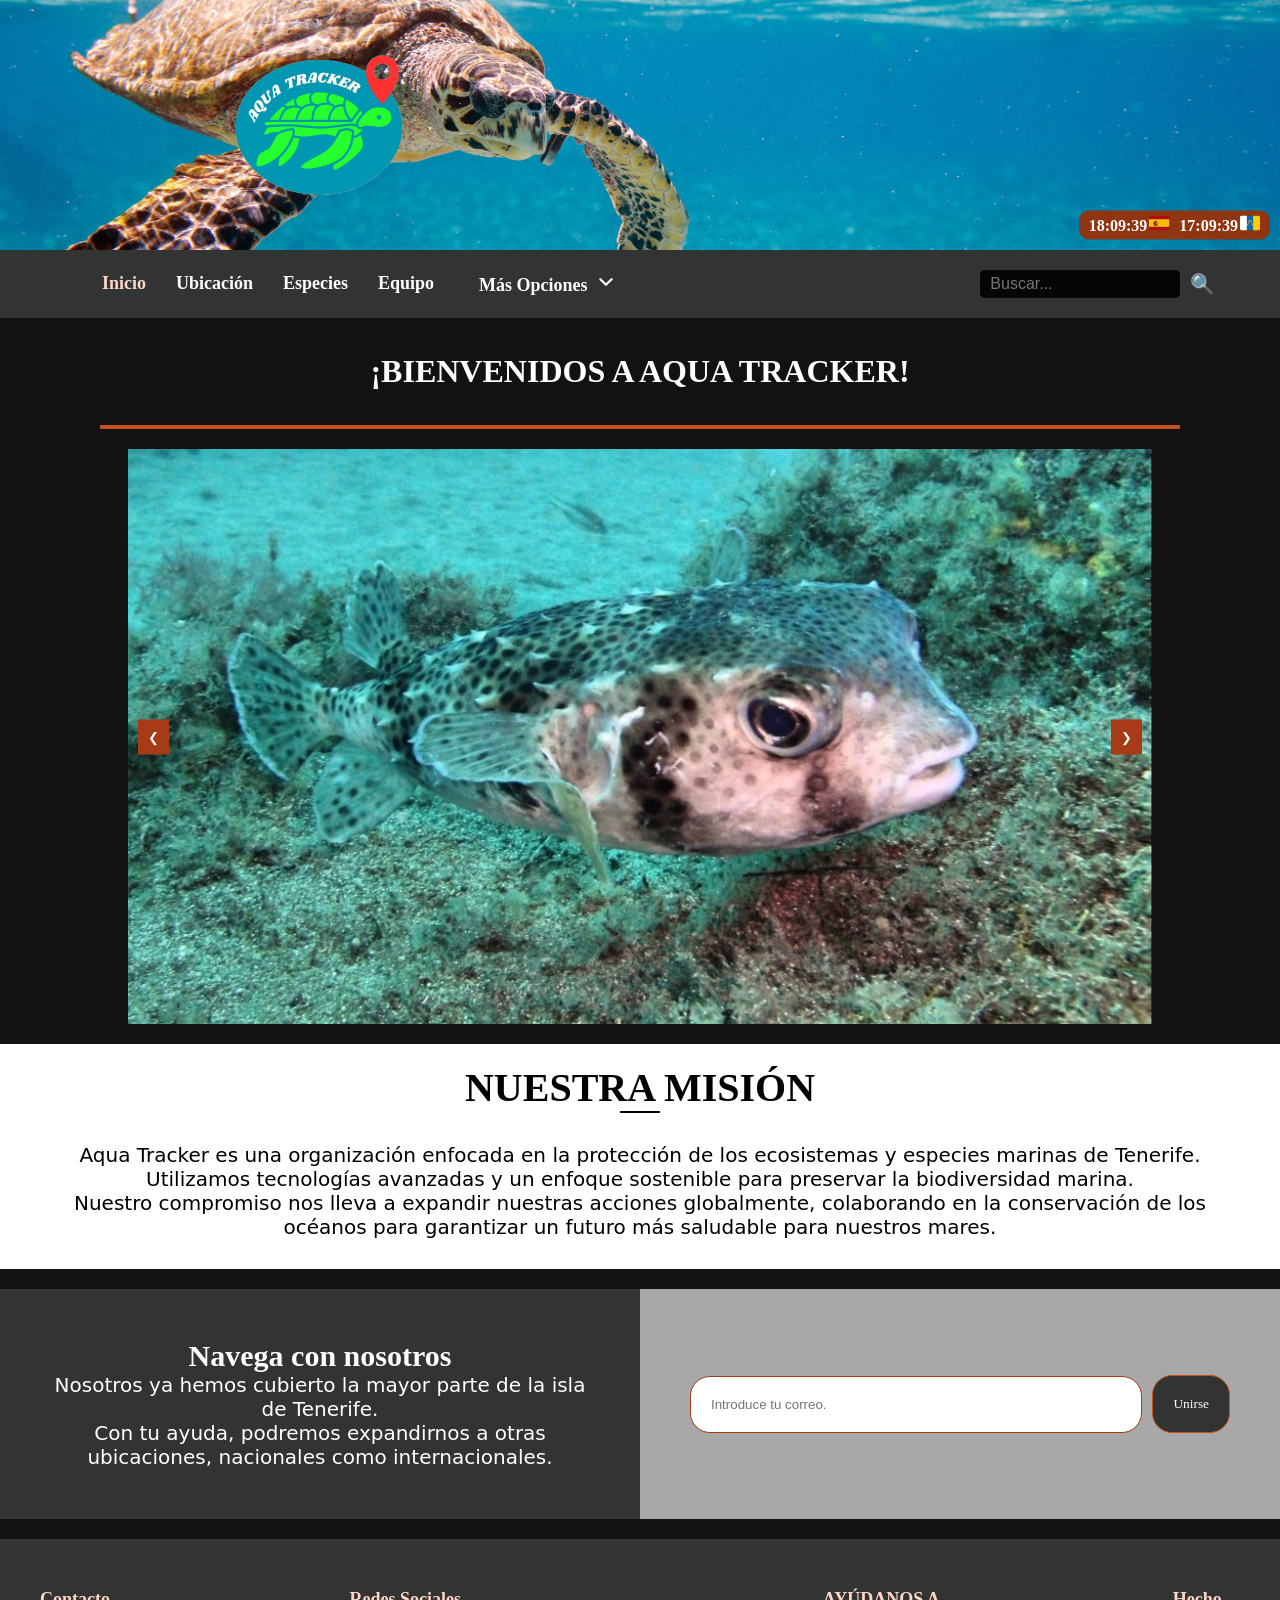
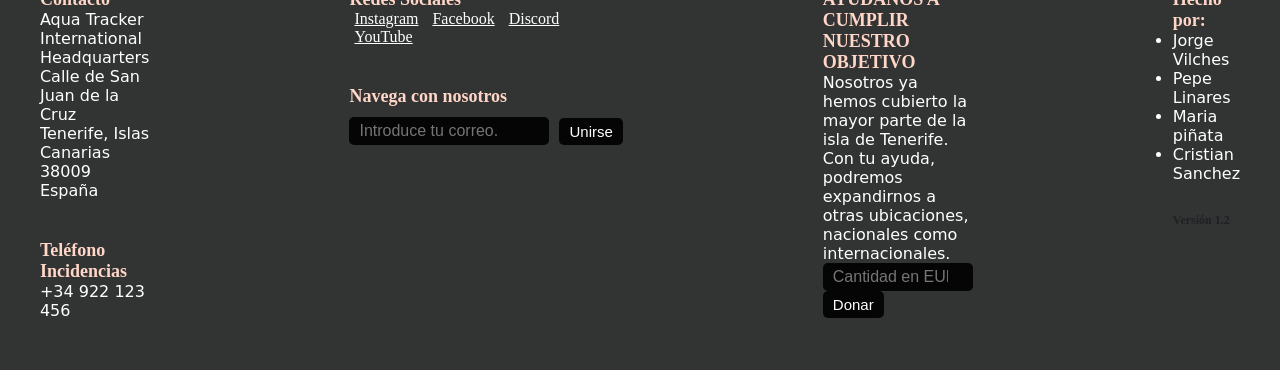
<file: index.html>
<!DOCTYPE html>
<html lang="es">
<head>
    <meta charset="UTF-8">
    <meta name="viewport" content="width=device-width, initial-scale=1.0">
    <title>Aqua Tracker</title>
    <link rel="stylesheet" href="css/fonts.css">
    <link rel="stylesheet" href="css/header.css">
    <link rel="stylesheet" href="css/contenthome.css">
    <link rel="stylesheet" href="css/footer.css">
    <link rel="icon" href="assets/images/Aquatracker.png" type="image/x-icon">
</head>
<body data-page="inicio" data-base="">
    <div id="site-header"></div>

<!--Pasaimágenes-->
    <div class="titulo-pagina">
        <h1>¡BIENVENIDOS A AQUA TRACKER!</h1>
        <hr>
    </div>

    <div class="slideshow-container">
        <!-- Slide 1 -->
        <div class="slide">
            <a href="index.html">
                <img src="assets/images/slider1.jpg">
            </a>
            <div class="zoom-icon" data-zoom="assets/images/slider1.jpg">🔍</div>
        </div>

        <!-- Slide 2 -->
        <div class="slide">
            <a href="index.html">
                <img src="assets/images/img2.png">
            </a>
            <div class="zoom-icon" data-zoom="assets/images/img2.png">🔍</div>
        </div>

        <!-- Slide 3 -->
        <div class="slide">
            <a href="index.html">
                <img src="assets/images/img3.png">
            </a>
            <div class="zoom-icon" data-zoom="assets/images/img3.png">🔍</div>
        </div>
        
        <!-- Slide 4 -->
        <div class="slide">
            <a href="index.html">
                <img src="assets/images/img4.png">
            </a>
            <div class="zoom-icon" data-zoom="assets/images/img4.png">🔍</div>
        </div>

        <!-- Navigation Buttons -->
        <button class="prev" type="button" data-slide-direction="-1">&#10094;</button>
        <button class="next" type="button" data-slide-direction="1">&#10095;</button>
    </div>


    <!-- Sobre Nosotros -->
    <div class="about-us">
        <div class="title-about">
            <h1>NUESTRA MISIÓN</h1>
            <hr>
        </div>
        <div class="content-about">
            <p>Aqua Tracker es una organización enfocada en la protección de los ecosistemas y especies marinas de Tenerife.</p>
            <p>Utilizamos tecnologías avanzadas y un enfoque sostenible para preservar la biodiversidad marina.</p>  
            <p>Nuestro compromiso nos lleva a expandir nuestras acciones globalmente, colaborando en la conservación de los océanos para garantizar un futuro más saludable para nuestros mares.</p>
        </div>
    </div>

    <!--Únete a nosotros (Email)-->
    <div class="inicio-email-content">
        <div class="inicio-email-content-texto">
            <h2>Navega con nosotros</h2>
            <p>Nosotros ya hemos cubierto la mayor parte de la isla de Tenerife. <br>Con tu ayuda, podremos expandirnos a otras ubicaciones, nacionales como internacionales.</p>
        </div>
        <form class="inicio-email-box-content js-email-form">
            <input type="email" class="inicio-correo-input" name="email" placeholder="Introduce tu correo.">
            <button type="submit" class="inicio-correo-boton">Unirse</button>
        </form>
    </div>

    <div id="site-footer"></div>

    <script src="js/templates.js"></script>
    <script src="js/common.js"></script>
    <script src="js/home.js"></script>
</body>
</html>
</file>
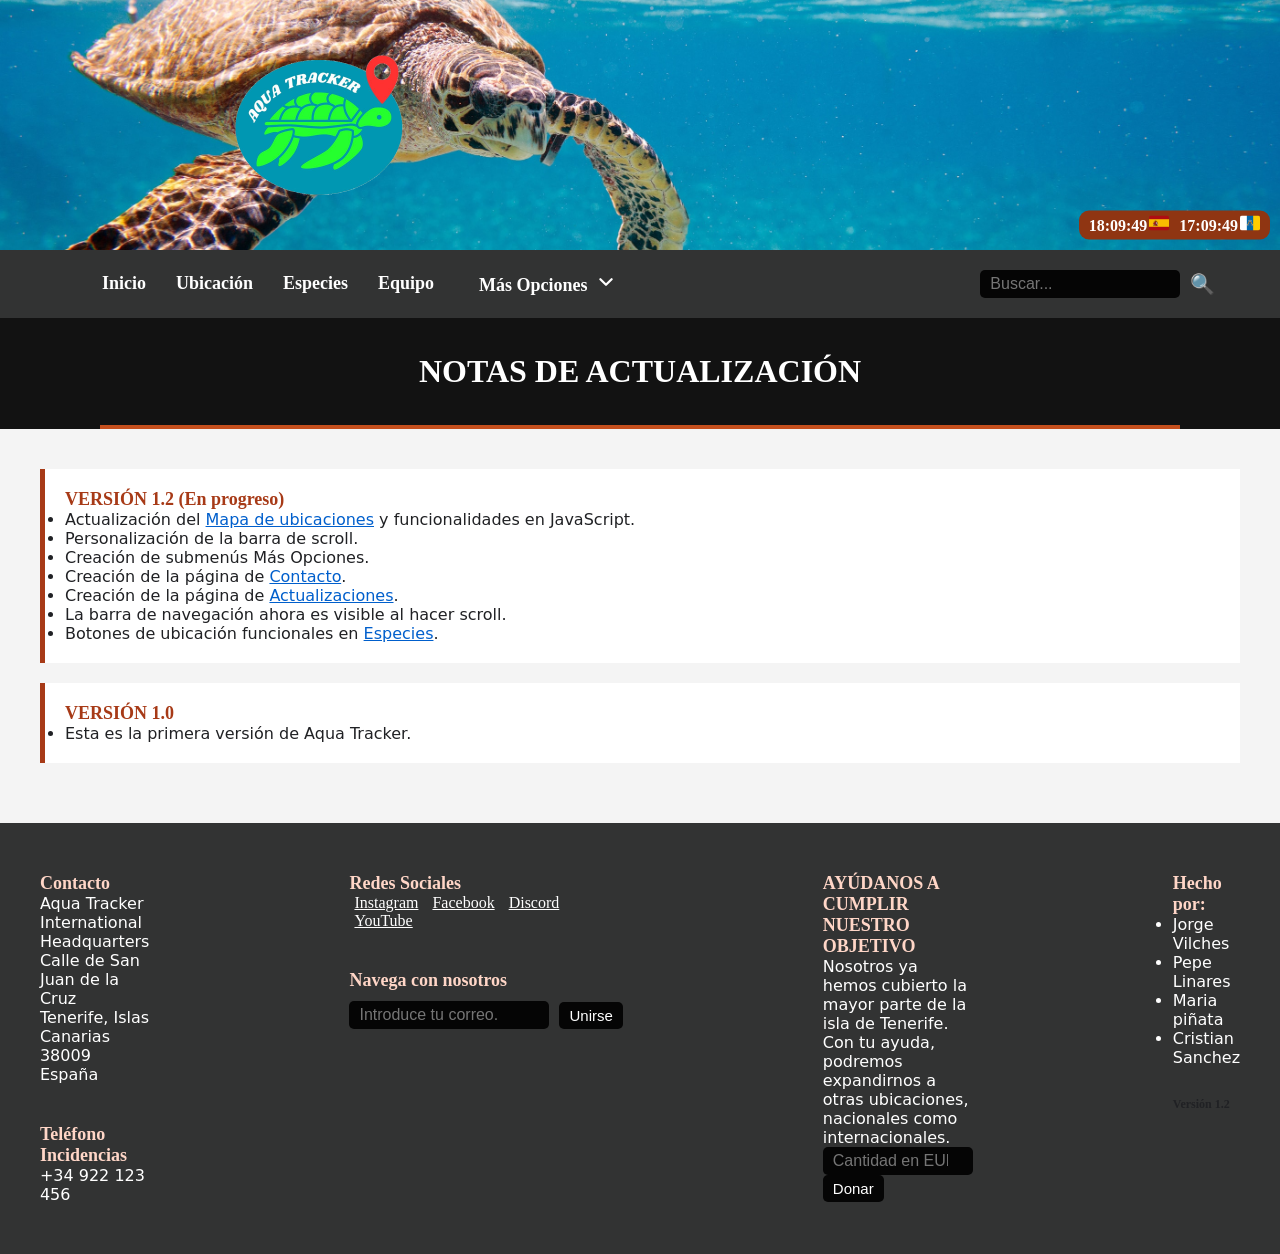
<file: pages/actualizaciones.html>
<!DOCTYPE html>
<html lang="es">
<head>
    <meta charset="UTF-8">
    <meta name="viewport" content="width=device-width, initial-scale=1.0">
    <title>Aqua Tracker</title>
    <link rel="stylesheet" href="../css/fonts.css">
    <link rel="stylesheet" href="../css/header.css">
    <link rel="stylesheet" href="../css/actualizaciones.css">
    <link rel="stylesheet" href="../css/footer.css">
    <link rel="icon" href="../assets/images/Aquatracker.png" type="image/x-icon">
</head>
<body data-page="" data-base="../">
    <div id="site-header"></div>

<!--Contenido-->
    <div class="titulo-pagina">
        <h1>NOTAS DE ACTUALIZACIÓN</h1>
        <hr>
    </div>

    <div class="contenido-updates">
        <div class="texto-updates">
            <h2>VERSIÓN 1.2 (En progreso)</h2>
            <ul>
                <li>Actualización del <a href="ubicacion.html">Mapa de ubicaciones</a> y funcionalidades en JavaScript.</li>
                <li>Personalización de la barra de scroll.</li>
                <li>Creación de submenús Más Opciones.</li>
                <li>Creación de la página de <a href="contacto.html">Contacto</a>.</li>
                <li>Creación de la página de <a href="actualizaciones.html">Actualizaciones</a>.</li>
                <li>La barra de navegación ahora es visible al hacer scroll.</li>
                <li>Botones de ubicación funcionales en <a href="especies.html">Especies</a>.</li>
            </ul>
        </div>
        <div class="texto-updates">
            <h2>VERSIÓN 1.0</h2>
            <ul>
                <li>Esta es la primera versión de Aqua Tracker.</li>
            </ul>
        </div>
    </div>

    <div id="site-footer"></div>

    <script src="../js/templates.js"></script>
    <script src="../js/common.js"></script>
</body>
</html>
</file>
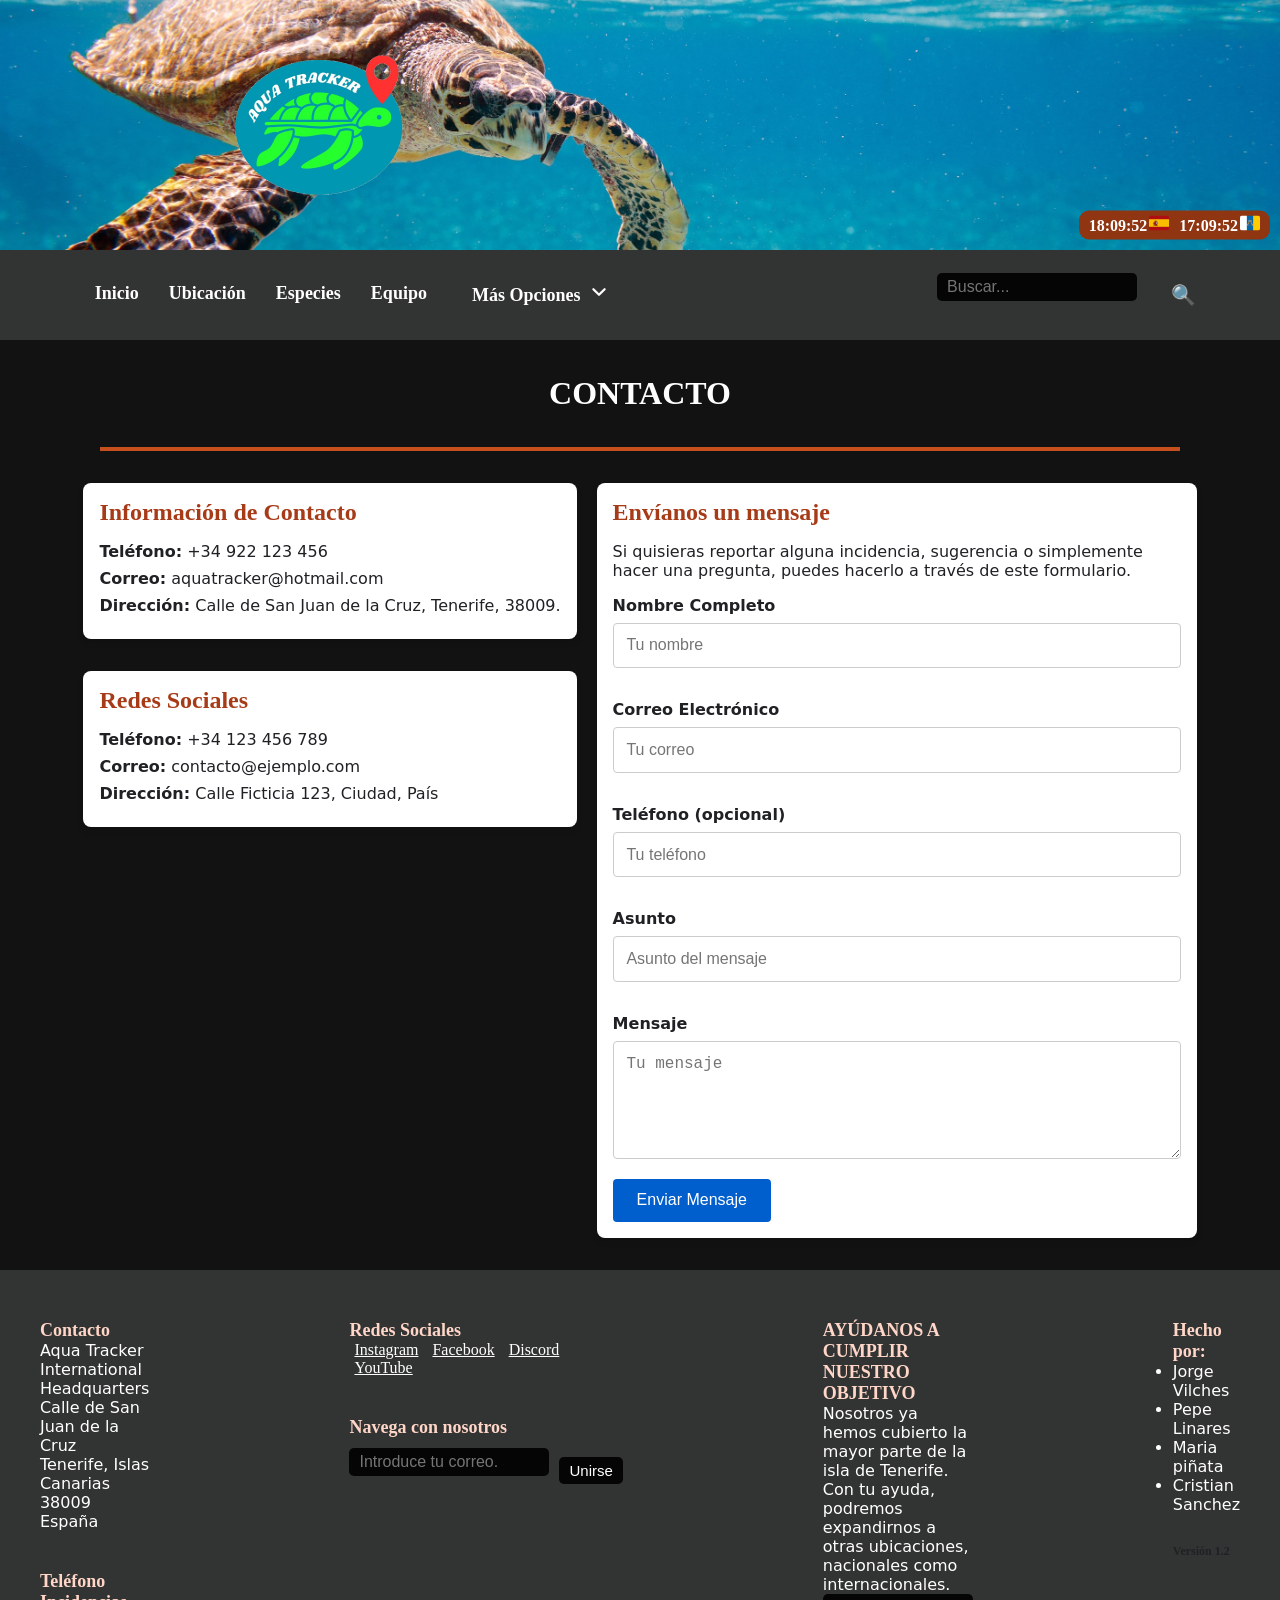
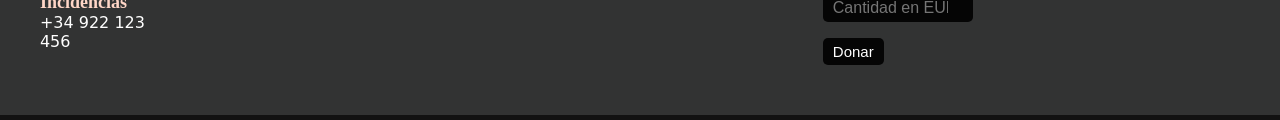
<file: pages/contacto.html>
<!DOCTYPE html>
<html lang="es">
<head>
    <meta charset="UTF-8">
    <meta name="viewport" content="width=device-width, initial-scale=1.0">
    <title>Aqua Tracker</title>
    <link rel="stylesheet" href="../css/fonts.css">
    <link rel="stylesheet" href="../css/header.css">
    <link rel="stylesheet" href="../css/contacto.css">
    <link rel="stylesheet" href="../css/footer.css">
    <link rel="icon" href="../assets/images/Aquatracker.png" type="image/x-icon">
</head>
<body data-page="" data-base="../">
    <div id="site-header"></div>

<!--Contenido-->

    <div class="titulo-pagina">

        <h1>CONTACTO</h1>

        <hr>

    </div>



    <div class="contenido-contacto">

        <div class="contact-izq">   

            <div class="contact-info">

                <div>

                    <h2>Información de Contacto</h2>

                    <p><strong>Teléfono:</strong> +34 922 123 456</p>

                    <p><strong>Correo:</strong> aquatracker@hotmail.com</p>

                    <p><strong>Dirección:</strong> Calle de San Juan de la Cruz, Tenerife, 38009.</p>

                </div>

            </div>

            <div class="contact-rs">

                <div>

                    <h2>Redes Sociales</h2>

                    <p><strong>Teléfono:</strong> +34 123 456 789</p>

                    <p><strong>Correo:</strong> contacto@ejemplo.com</p>

                    <p><strong>Dirección:</strong> Calle Ficticia 123, Ciudad, País</p>

                </div>

            </div>

        </div>

        

        <div class="contact-der">

            <div class="contact-form">

                <h2>Envíanos un mensaje</h2>

                    <p>Si quisieras reportar alguna incidencia, sugerencia o simplemente hacer una pregunta, puedes hacerlo a través de este formulario.</p>

                <form action="formulario.php" method="post">

                    <label for="name">Nombre Completo</label>

                    <input type="text" id="name" name="name" placeholder="Tu nombre" required>



                    <label for="email">Correo Electrónico</label>

                    <input type="email" id="email" name="email" placeholder="Tu correo" required>



                    <label for="phone">Teléfono (opcional)</label>

                    <input type="tel" id="phone" name="phone" placeholder="Tu teléfono">



                    <label for="subject">Asunto</label>

                    <input type="text" id="subject" name="subject" placeholder="Asunto del mensaje" required>



                    <label for="message">Mensaje</label>

                    <textarea id="message" name="message" rows="5" placeholder="Tu mensaje" required></textarea>



                    <button type="submit">Enviar Mensaje</button>

                </form>

            </div>

        </div>    

    </div>

    <div id="site-footer"></div>

    <script src="../js/templates.js"></script>
    <script src="../js/common.js"></script>
</body>
</html>
</file>
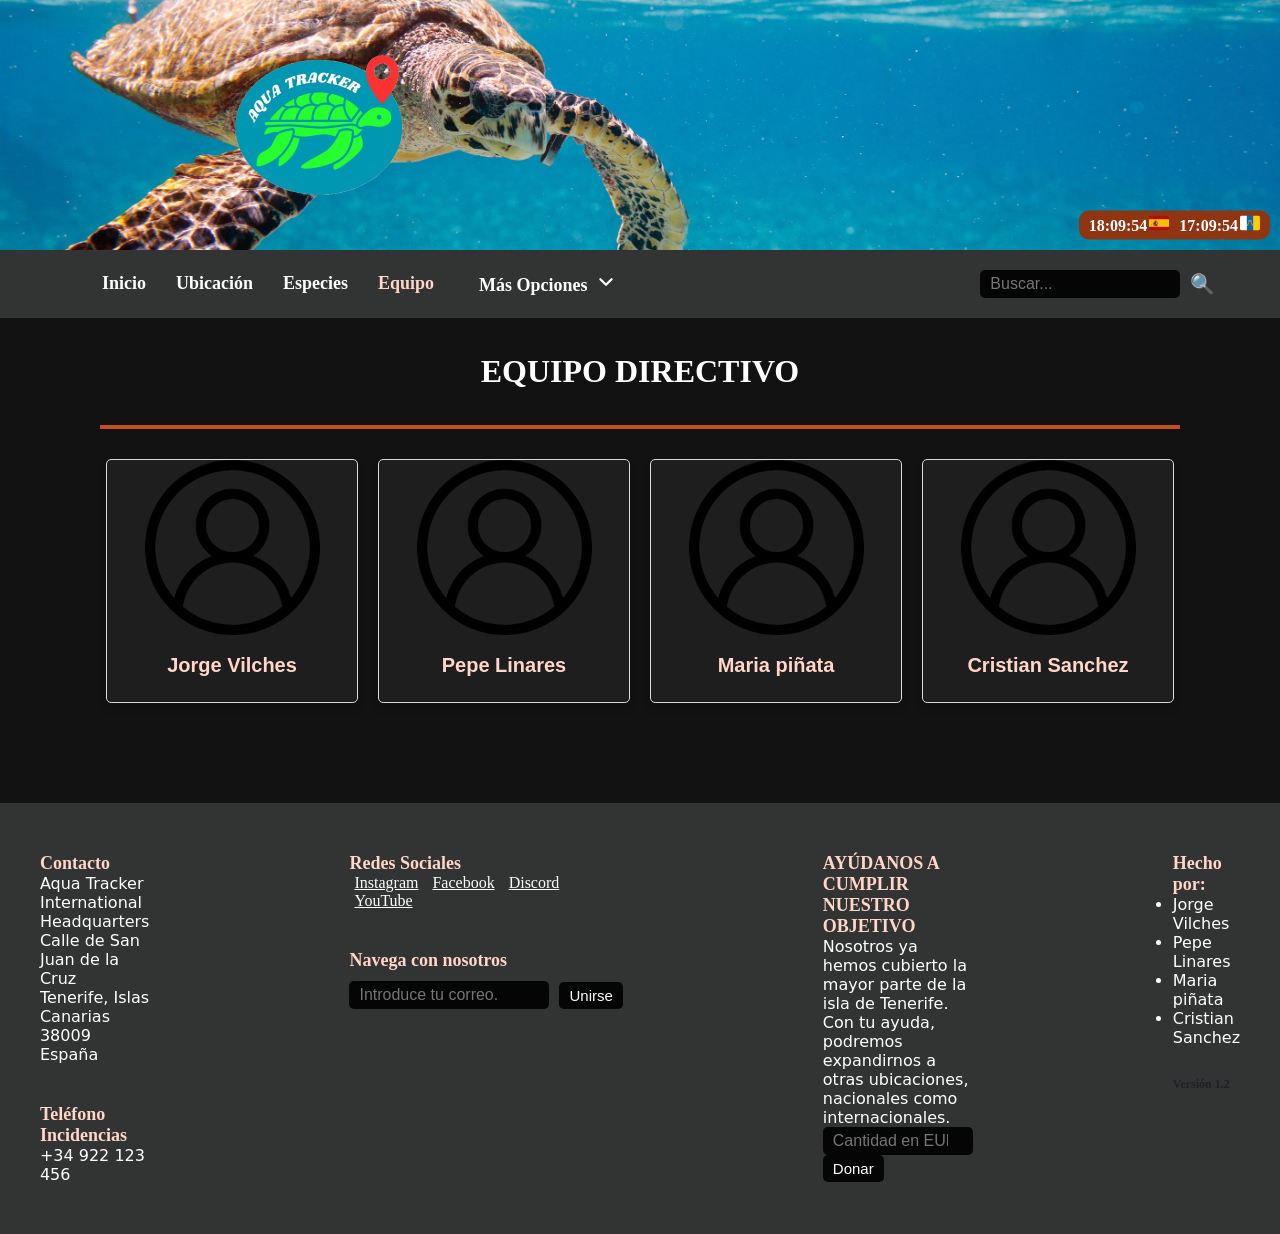
<file: pages/equipo.html>
<!DOCTYPE html>
<html lang="es">
<head>
    <meta charset="UTF-8">
    <meta name="viewport" content="width=device-width, initial-scale=1.0">
    <title>Aqua Tracker</title>
    <link rel="stylesheet" href="../css/fonts.css">
    <link rel="stylesheet" href="../css/header.css">
    <link rel="stylesheet" href="../css/equipo.css">
    <link rel="stylesheet" href="../css/footer.css">
    <link rel="icon" href="../assets/images/Aquatracker.png" type="image/x-icon">
</head>
<body data-page="equipo" data-base="../">
    <div id="site-header"></div>

<!--Equipo-->

    <div class="titulo-pagina">

        <h1>EQUIPO DIRECTIVO</h1>

        <hr>

    </div>



    <div class="equipo-section">

        <div class="equipo-item">

            <img src="../assets/images/user icon.png">

            <div class="equipo-content">

                <h3>Jorge Vilches</h3>

            </div>

        </div>

        <div class="equipo-item">

            <img src="../assets/images/user icon.png">

            <div class="equipo-content">

                <h3>Pepe Linares</h3>

            </div>

        </div>

        <div class="equipo-item">

            <img src="../assets/images/user icon.png">

            <div class="equipo-content">

                <h3>Maria piñata</h3>

            </div>

        </div>

        <div class="equipo-item">

            <img src="../assets/images/user icon.png">

            <div class="equipo-content">

                <h3>Cristian Sanchez</h3>

            </div>

        </div>

    </div>

    <div id="site-footer"></div>

    <script src="../js/templates.js"></script>
    <script src="../js/common.js"></script>
</body>
</html>
</file>
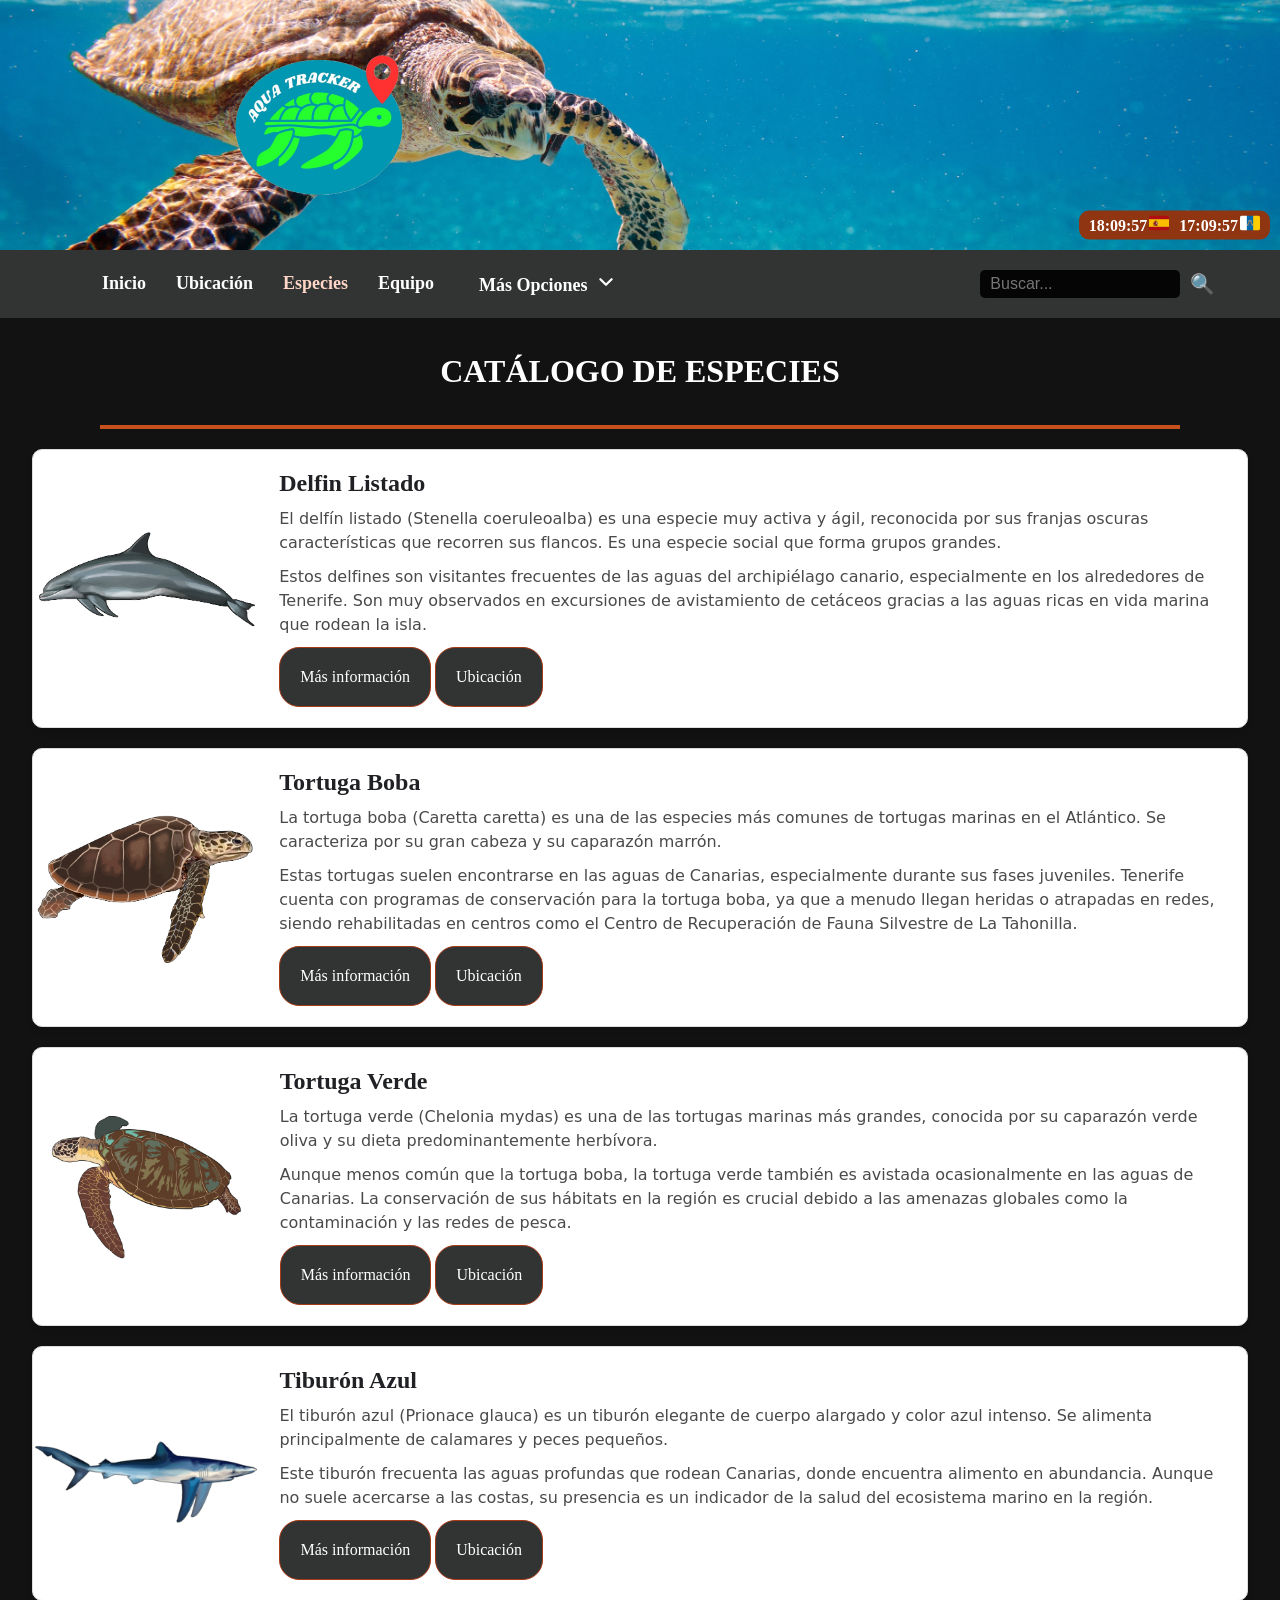
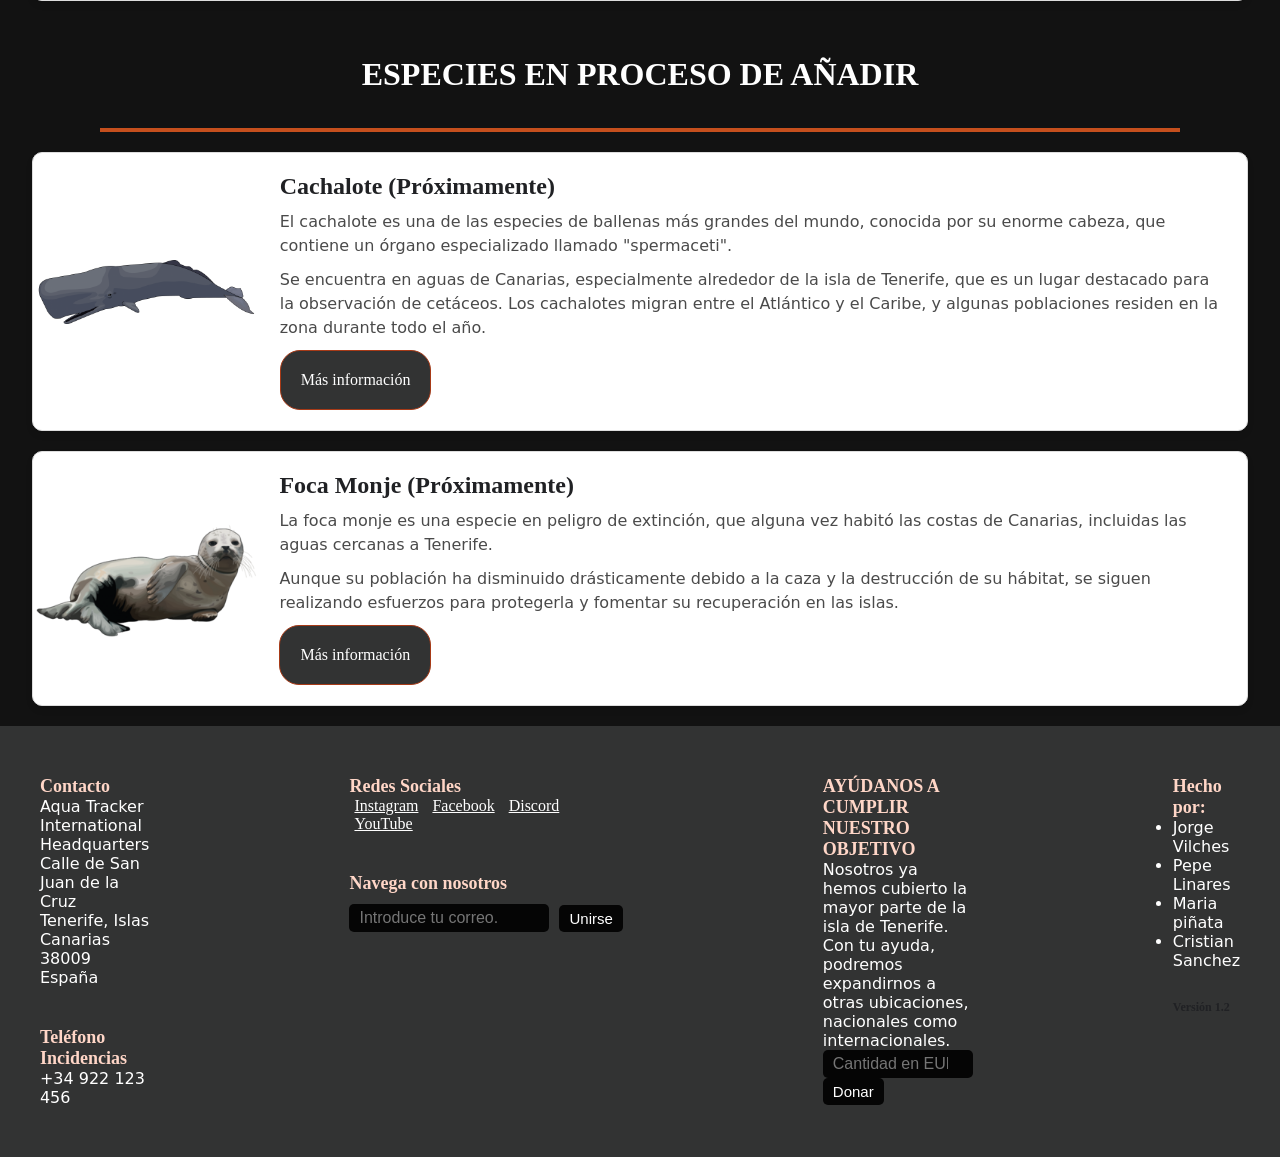
<file: pages/especies.html>
<!DOCTYPE html>
<html lang="es">
<head>
    <meta charset="UTF-8">
    <meta name="viewport" content="width=device-width, initial-scale=1.0">
    <title>Aqua Tracker</title>
    <link rel="stylesheet" href="../css/fonts.css">
    <link rel="stylesheet" href="../css/header.css">
    <link rel="stylesheet" href="../css/especies.css">
    <link rel="stylesheet" href="../css/footer.css">
    <link rel="icon" href="../assets/images/Aquatracker.png" type="image/x-icon">
</head>
<body data-page="especies" data-base="../">
    <div id="site-header"></div>

<!--Especies-->
    <div class="titulo-pagina">
        <h1>CATÁLOGO DE ESPECIES</h1>
        <hr>
    </div>
    
    <div class="catalogo">
        <div class="entrada">
            <img src="../assets/images/Delfin-listado.png" alt="Nombre del animal" class="entrada-imagen">
            <div class="entrada-info">
                <h2>Delfin Listado</h2>
                <p>El delfín listado (Stenella coeruleoalba) es una especie muy activa y ágil, reconocida por sus franjas oscuras características que recorren sus flancos. Es una especie social que forma grupos grandes.</p>
                <p>Estos delfines son visitantes frecuentes de las aguas del archipiélago canario, especialmente en los alrededores de Tenerife. Son muy observados en excursiones de avistamiento de cetáceos gracias a las aguas ricas en vida marina que rodean la isla.</p>
                <div>
                    <a class="entrada-boton" href="https://www3.gobiernodecanarias.org/medusa/wiki/index.php?title=Delf%C3%ADn">Más información</a>
                    <a class="entrada-boton" href="ubicacion.html">Ubicación</a>
                </div>
            </div>
        </div>
        <div class="entrada">
            <img src="../assets/images/Tortuga-boba.png" alt="Nombre del animal" class="entrada-imagen">
            <div class="entrada-info">
                <h2>Tortuga Boba</h2>
                <p>La tortuga boba (Caretta caretta) es una de las especies más comunes de tortugas marinas en el Atlántico. Se caracteriza por su gran cabeza y su caparazón marrón.</p>
                <p>Estas tortugas suelen encontrarse en las aguas de Canarias, especialmente durante sus fases juveniles. Tenerife cuenta con programas de conservación para la tortuga boba, ya que a menudo llegan heridas o atrapadas en redes, siendo rehabilitadas en centros como el Centro de Recuperación de Fauna Silvestre de La Tahonilla.</p>
                <div>
                    <a class="entrada-boton" href="https://www3.gobiernodecanarias.org/medusa/wiki/index.php?title=Tortuga_boba">Más información</a>
                    <a class="entrada-boton" href="ubicacion.html">Ubicación</a>
                </div>
            </div>
        </div>
        <div class="entrada">
            <img src="../assets/images/Tortuga-verde.png" alt="Nombre del animal" class="entrada-imagen">
            <div class="entrada-info">
                <h2>Tortuga Verde</h2>
                <p>La tortuga verde (Chelonia mydas) es una de las tortugas marinas más grandes, conocida por su caparazón verde oliva y su dieta predominantemente herbívora.</p>
                <p>Aunque menos común que la tortuga boba, la tortuga verde también es avistada ocasionalmente en las aguas de Canarias. La conservación de sus hábitats en la región es crucial debido a las amenazas globales como la contaminación y las redes de pesca.</p>
                <div>
                    <a class="entrada-boton" href="https://www3.gobiernodecanarias.org/medusa/wiki/index.php?title=Tortuga_verde">Más información</a>
                    <a class="entrada-boton" href="ubicacion.html">Ubicación</a>
                </div>
            </div>
        </div>
        <div class="entrada">
            <img src="../assets/images/tiburon azul.png" alt="Nombre del animal" class="entrada-imagen">
            <div class="entrada-info">
                <h2>Tiburón Azul</h2>
                <p>El tiburón azul (Prionace glauca) es un tiburón elegante de cuerpo alargado y color azul intenso. Se alimenta principalmente de calamares y peces pequeños.</p>
                <p>Este tiburón frecuenta las aguas profundas que rodean Canarias, donde encuentra alimento en abundancia. Aunque no suele acercarse a las costas, su presencia es un indicador de la salud del ecosistema marino en la región.</p>
                <div>
                    <a class="entrada-boton" href="https://www3.gobiernodecanarias.org/medusa/wiki/index.php?title=Tibur%C3%B3n_azul&veaction=edit">Más información</a>
                    <a class="entrada-boton" href="ubicacion.html">Ubicación</a>
                </div>
            </div>
        </div>
    </div>
    <!--Especies futuras a añadir-->
    <div class="titulo-pagina">
        <h1>ESPECIES EN PROCESO DE AÑADIR</h1>
        <hr>
    </div>

    <div class="catalogo">
        <div class="entrada">
            <img src="../assets/images/Cachalote.png" alt="Nombre del animal" class="entrada-imagen">
            <div class="entrada-info">
                <h2>Cachalote (Próximamente)</h2>
                <p>El cachalote es una de las especies de ballenas más grandes del mundo, conocida por su enorme cabeza, que contiene un órgano especializado llamado "spermaceti".</p>
                <p>Se encuentra en aguas de Canarias, especialmente alrededor de la isla de Tenerife, que es un lugar destacado para la observación de cetáceos. Los cachalotes migran entre el Atlántico y el Caribe, y algunas poblaciones residen en la zona durante todo el año.</p>
                <div>
                    <a class="entrada-boton" href="https://www3.gobiernodecanarias.org/medusa/wiki/index.php?title=Cachalote">Más información</a>
                </div>
            </div>
        </div>
        <div class="entrada">
            <img src="../assets/images/Foca-monje.png" alt="Nombre del animal" class="entrada-imagen">
            <div class="entrada-info">
                <h2>Foca Monje (Próximamente)</h2>
                <p>La foca monje es una especie en peligro de extinción, que alguna vez habitó las costas de Canarias, incluidas las aguas cercanas a Tenerife. </p>
                <p>Aunque su población ha disminuido drásticamente debido a la caza y la destrucción de su hábitat, se siguen realizando esfuerzos para protegerla y fomentar su recuperación en las islas.</p>
                <div>
                    <a class="entrada-boton" href="https://www3.gobiernodecanarias.org/medusa/wiki/index.php?title=Foca_monje">Más información</a>
                </div>
            </div>
        </div>
    </div>

    <div id="site-footer"></div>

    <script src="../js/templates.js"></script>
    <script src="../js/common.js"></script>
</body>
</html>
</file>
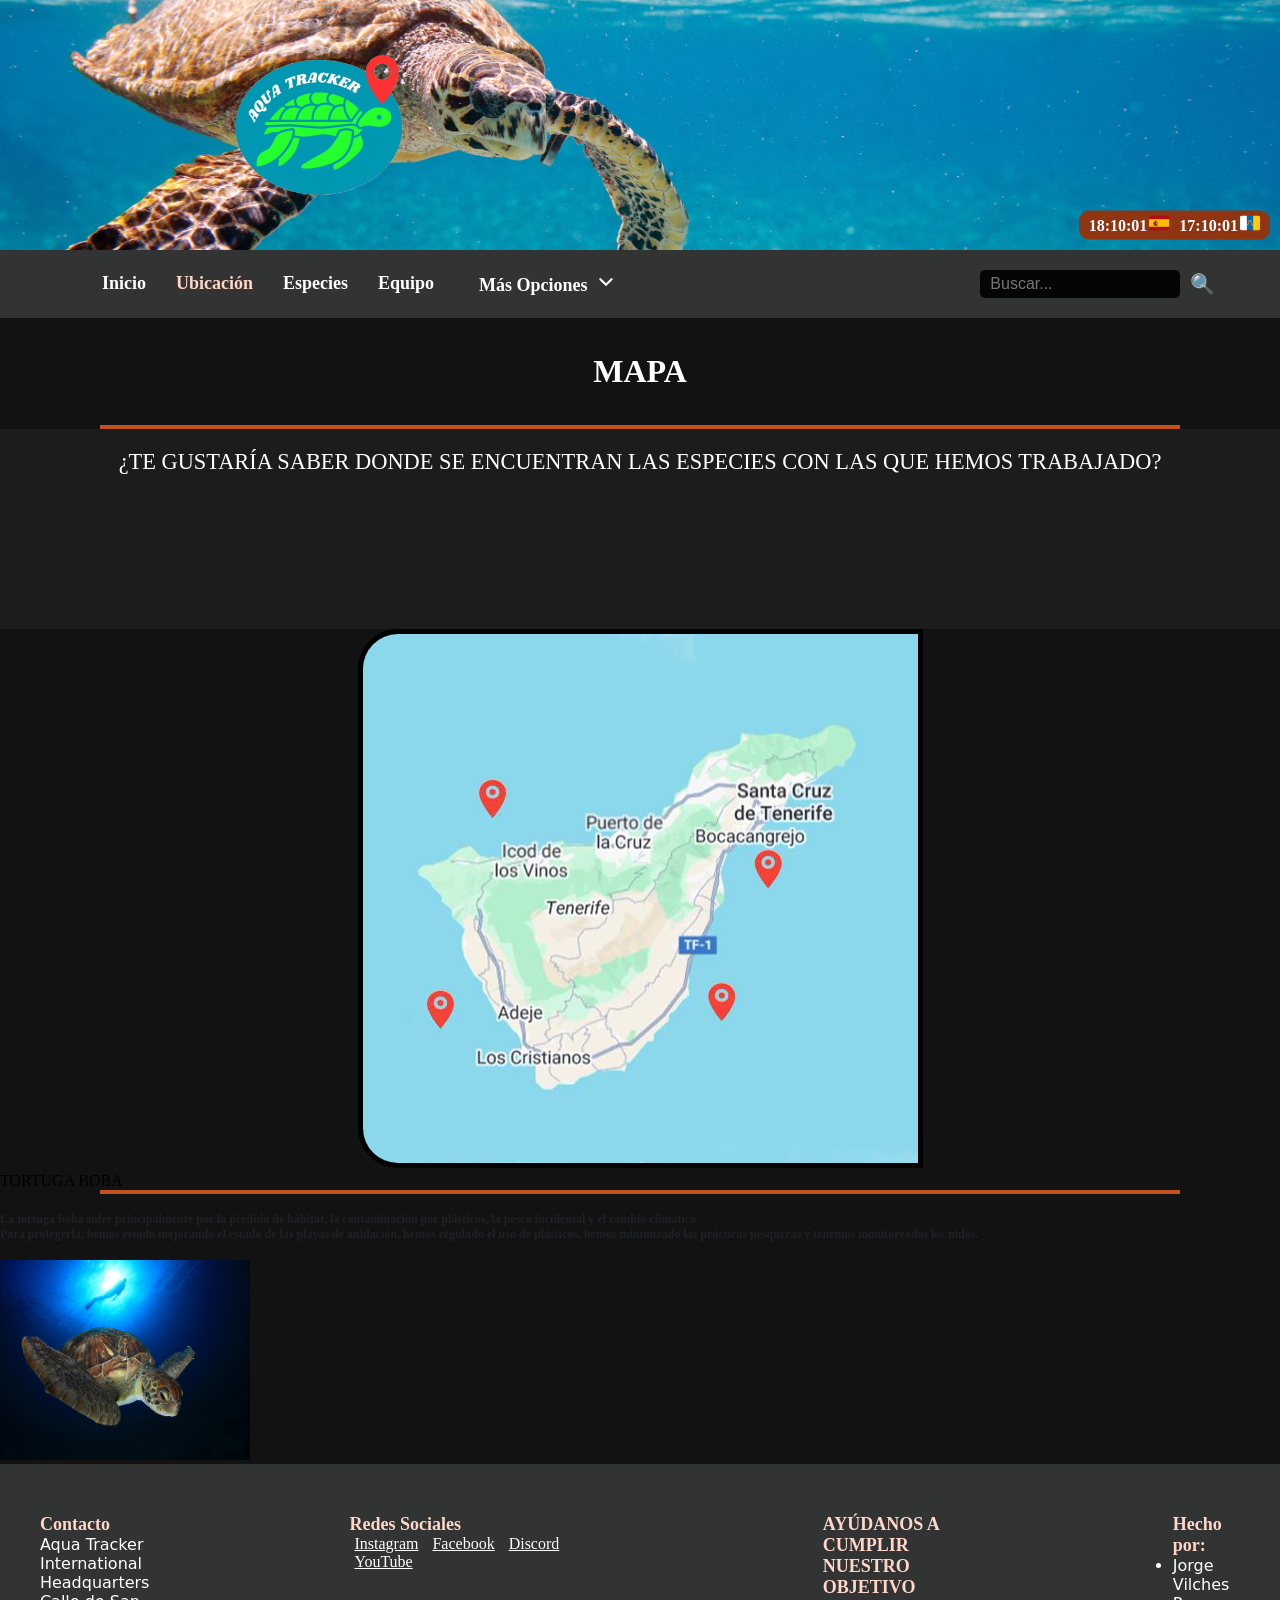
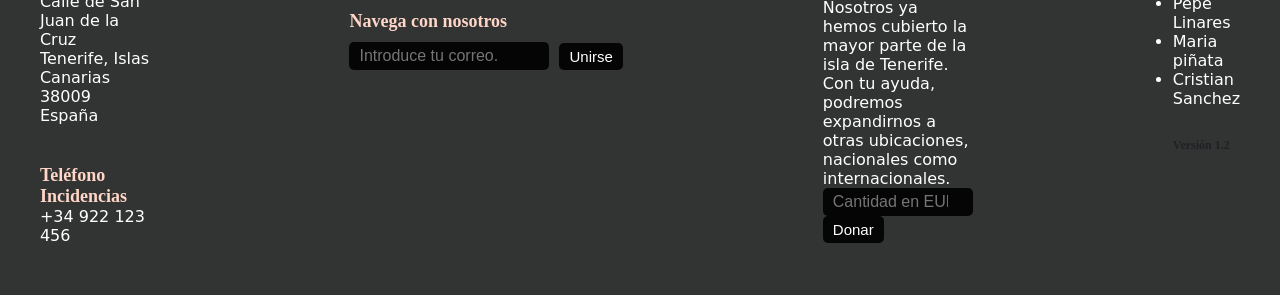
<file: pages/MAPA1.html>
<!DOCTYPE html>
<html lang="es">
<head>
    <meta charset="UTF-8">
    <meta name="viewport" content="width=device-width, initial-scale=1.0">
    <title>Aqua Tracker</title>
    <link rel="stylesheet" href="../css/fonts.css">
    <link rel="stylesheet" href="../css/header.css">
    <link rel="stylesheet" href="../css/mapa.css">
    <link rel="stylesheet" href="../css/footer.css">
    <link rel="icon" href="../assets/images/Aquatracker.png" type="image/x-icon">
</head>
<body data-page="ubicacion" data-base="../">
    <div id="site-header"></div>

<!-- Mapa -->
    <div class="titulo-pagina">
        <h1>MAPA</h1>
        <hr>
        <div class="intro_especies">
            ¿TE GUSTARÍA SABER DONDE SE ENCUENTRAN LAS ESPECIES CON LAS QUE HEMOS TRABAJADO?
        </div>
        
        
            <div class="mapatexto">
                    <div class="maparojo">
                        <center><img src="../assets/images/Tenerife_Ubicaciones.jpg" usemap="#image-map" class="imagenTNRF"></center>
                        <map name="image-map">
                        <area href="javascript:void(0);" coords="406,234,26" shape="circle">
                        <area href="MAPA3.html" coords="360,365,25" shape="circle">
                        <area href="MAPA4.html" coords="77,375,30" shape="circle">
                        </map>
                    </div>
                    
                    <div class="textoespecies">
                        
                            <div class="definicion">
                             TORTUGA BOBA
                             <hr>
                             <br>
                             <h3>La tortuga boba sufre principalmente por la pérdida de hábitat, la contaminación por plásticos, la pesca incidental y el cambio climático. <br> Para protegerla, hemos estado mejorando el estado de las playas de anidación, hemos regulado el uso de plásticos, hemos minimizado las prácticas pesqueras y tenemos monitoreados los nidos.</h3>
                             <br>
                             <img src="../assets/images/Tortuga-Boba.jpg" alt="Tortuga boba" width="250px" height="200px">
                            </div>
                    </div>
        
    </div>

    <div id="site-footer"></div>

    <script src="../js/templates.js"></script>
    <script src="../js/common.js"></script>
</body>
</html>
</file>
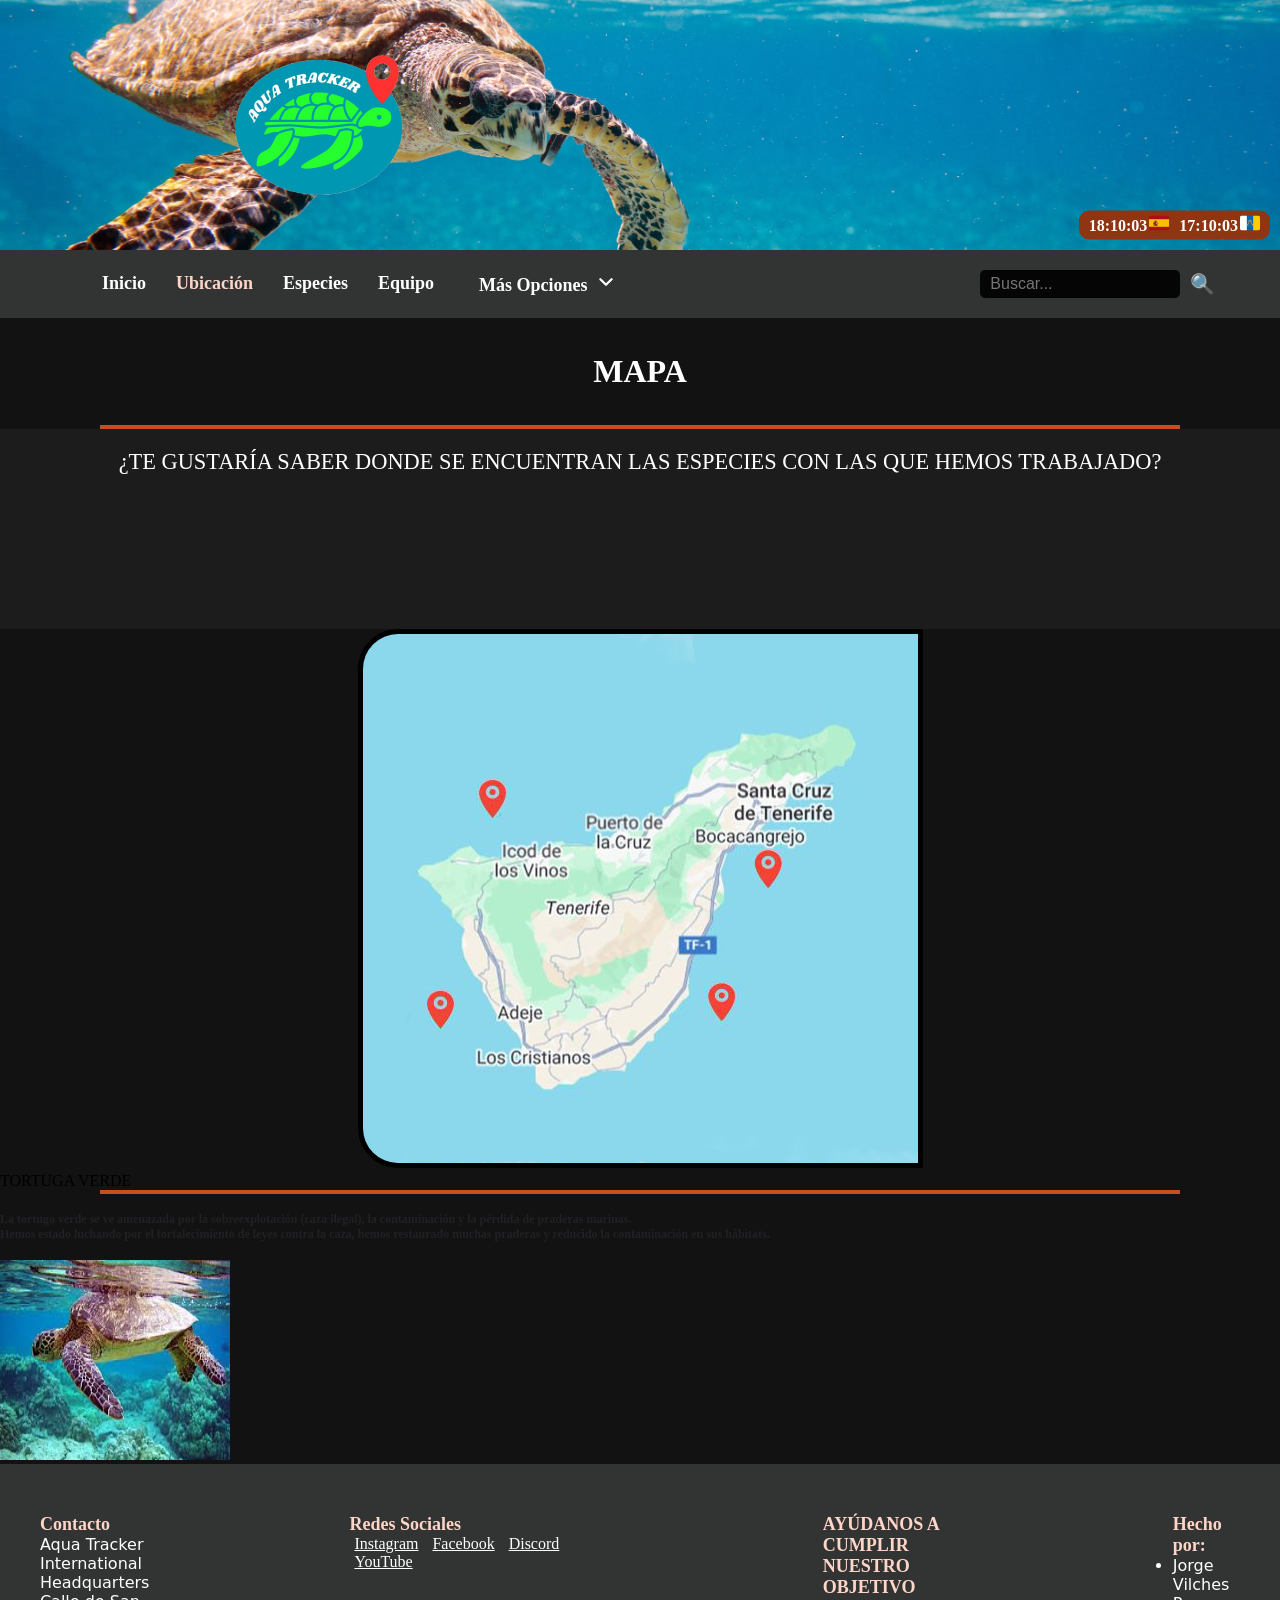
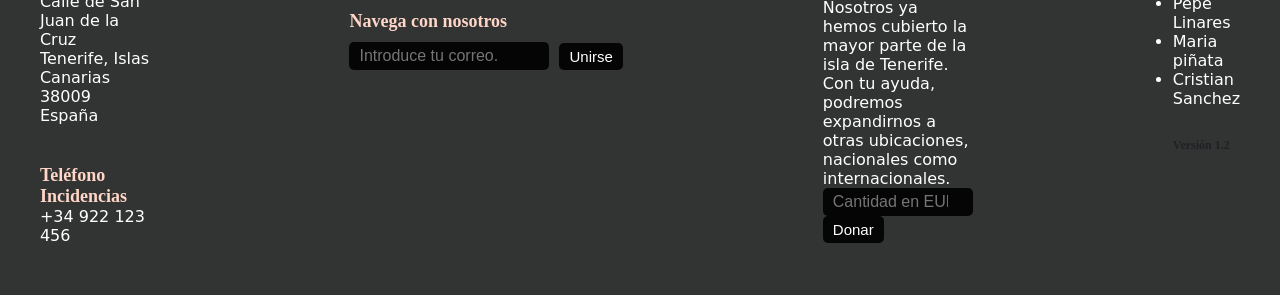
<file: pages/MAPA2.html>
<!DOCTYPE html>
<html lang="es">
<head>
    <meta charset="UTF-8">
    <meta name="viewport" content="width=device-width, initial-scale=1.0">
    <title>Aqua Tracker</title>
    <link rel="stylesheet" href="../css/fonts.css">
    <link rel="stylesheet" href="../css/header.css">
    <link rel="stylesheet" href="../css/mapa.css">
    <link rel="stylesheet" href="../css/footer.css">
    <link rel="icon" href="../assets/images/Aquatracker.png" type="image/x-icon">
</head>
<body data-page="ubicacion" data-base="../">
    <div id="site-header"></div>

<!-- Mapa -->
    <div class="titulo-pagina">
        <h1>MAPA</h1>
        <hr>
        <div class="intro_especies">
            ¿TE GUSTARÍA SABER DONDE SE ENCUENTRAN LAS ESPECIES CON LAS QUE HEMOS TRABAJADO?
        </div>
        
        
            <div class="mapatexto">
                    <div class="maparojo">
                        <center><img src="../assets/images/Tenerife_Ubicaciones.jpg" usemap="#image-map" class="imagenTNRF"></center>
                        <map name="image-map">
                        <area href="MAPA1.html" coords="130,162,27" shape="circle">
                        <area href="MAPA3.html" coords="360,365,25" shape="circle">
                        <area href="MAPA4.html" coords="77,375,30" shape="circle">
                        </map>
                    </div>
                    
                    <div class="textoespecies">
                        
                            <div class="definicion">
                             TORTUGA VERDE
                             <hr>
                             <br>
                             <h3>La tortuga verde se ve amenazada por la sobreexplotación (caza ilegal), la contaminación y la pérdida de praderas marinas. <br> Hemos estado luchando por el fortalecimiento de leyes contra la caza, hemos restaurado muchas praderas y reducido la contaminación en sus hábitats.</h3>
                             <br>
                             <img src="../assets/images/tortuga verde.jfif" alt="Tortuga verde" width="230px" height="200px">
                            </div>
                    </div>
        
    </div>

    <div id="site-footer"></div>

    <script src="../js/templates.js"></script>
    <script src="../js/common.js"></script>
</body>
</html>
</file>
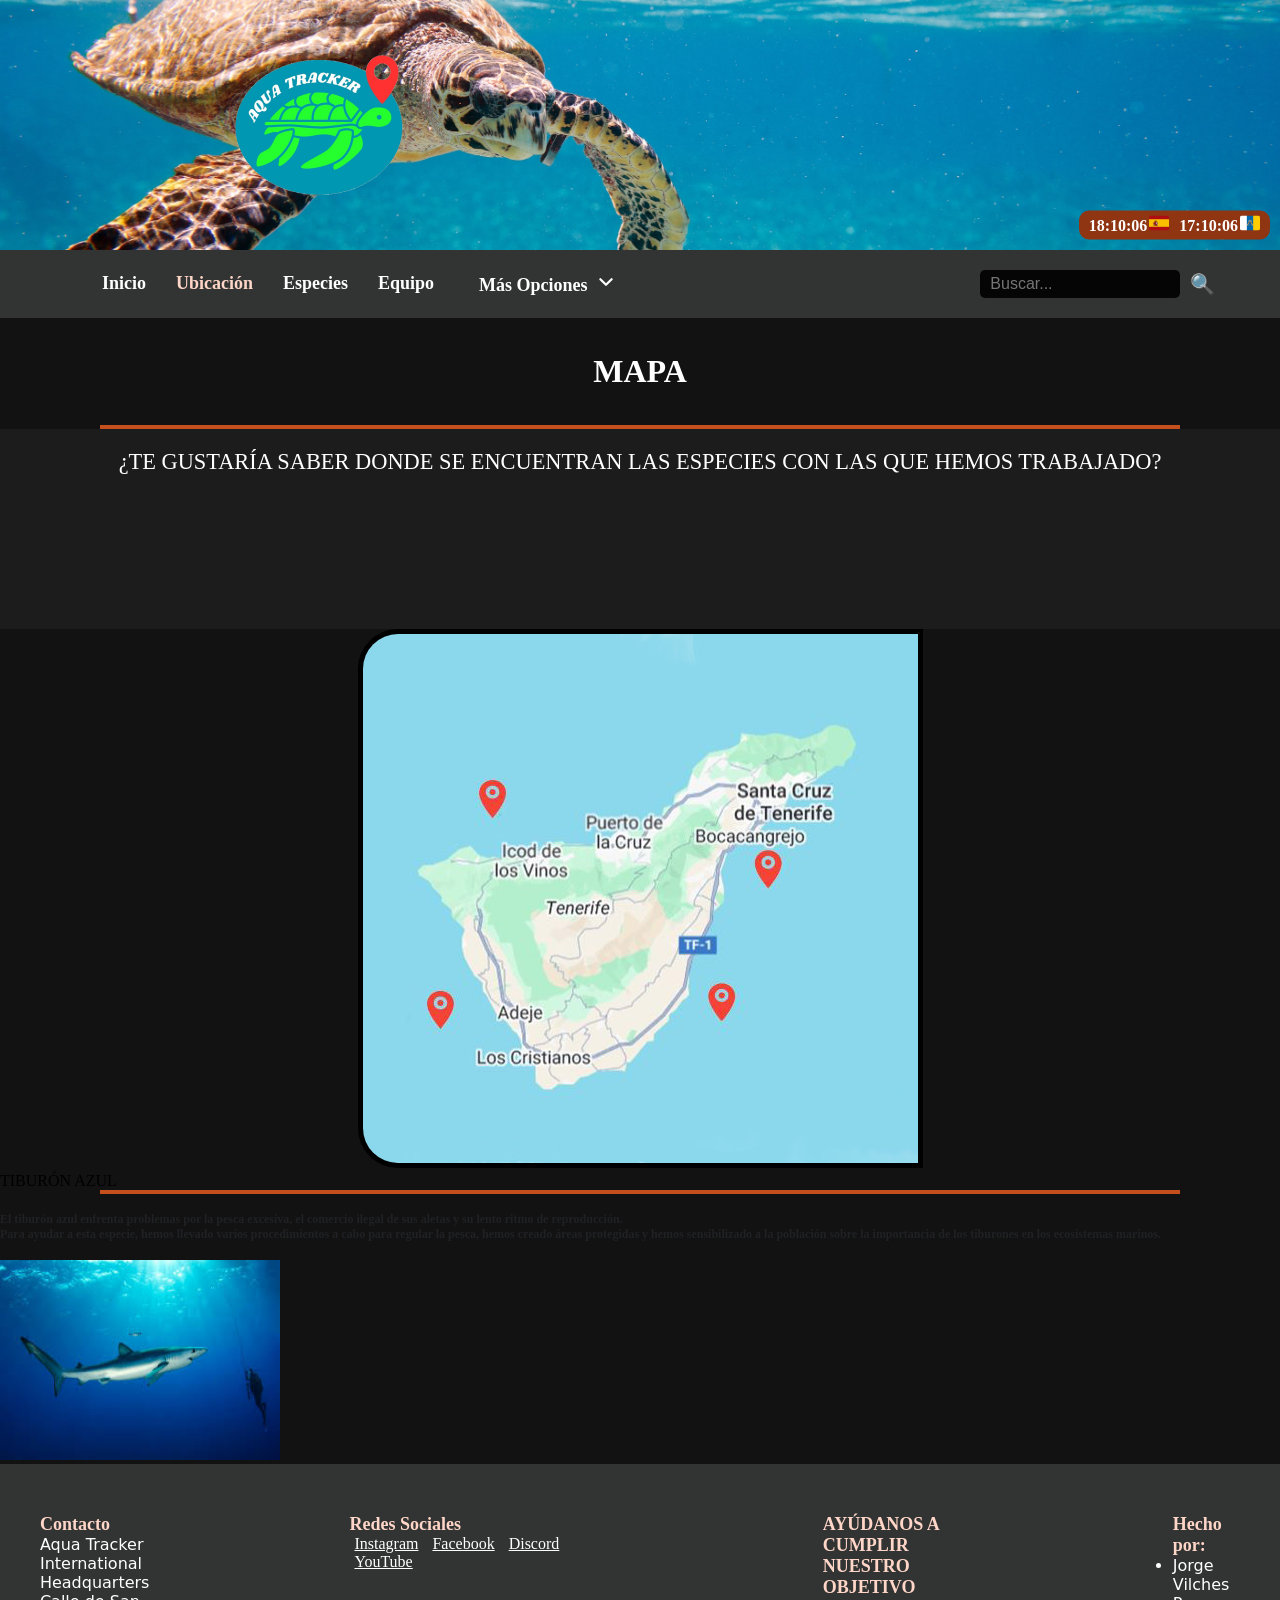
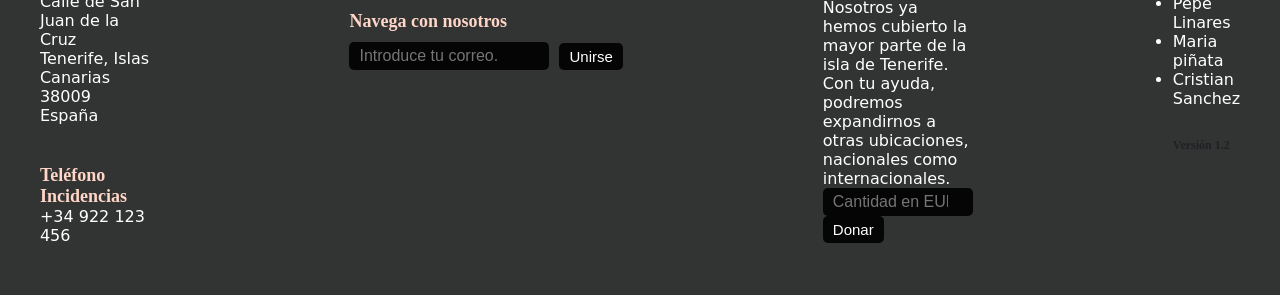
<file: pages/MAPA3.html>
<!DOCTYPE html>
<html lang="es">
<head>
    <meta charset="UTF-8">
    <meta name="viewport" content="width=device-width, initial-scale=1.0">
    <title>Aqua Tracker</title>
    <link rel="stylesheet" href="../css/fonts.css">
    <link rel="stylesheet" href="../css/header.css">
    <link rel="stylesheet" href="../css/mapa.css">
    <link rel="stylesheet" href="../css/footer.css">
    <link rel="icon" href="../assets/images/Aquatracker.png" type="image/x-icon">
</head>
<body data-page="ubicacion" data-base="../">
    <div id="site-header"></div>

<!-- Mapa -->
    <div class="titulo-pagina">
        <h1>MAPA</h1>
        <hr>
        <div class="intro_especies">
            ¿TE GUSTARÍA SABER DONDE SE ENCUENTRAN LAS ESPECIES CON LAS QUE HEMOS TRABAJADO?
        </div>
        
        
            <div class="mapatexto">
                    <div class="maparojo">
                        <center><img src="../assets/images/Tenerife_Ubicaciones.jpg" usemap="#image-map" class="imagenTNRF"></center>
                        <map name="image-map">
                        <area href="MAPA1.html" coords="130,162,27" shape="circle">
                        <area href="MAPA2.html" coords="406,234,26" shape="circle">
                        <area href="MAPA4.html" coords="77,375,30" shape="circle">
                        </map>
                    </div>
                    
                    <div class="textoespecies">
                        
                            <div class="definicion">
                             TIBURÓN AZUL
                             <hr>
                             <br>
                             <h3>El tiburón azul enfrenta problemas por la pesca excesiva, el comercio ilegal de sus aletas y su lento ritmo de reproducción. <br> Para ayudar a esta especie, hemos llevado varios procedimientos a cabo para regular la pesca, hemos creado áreas protegidas y hemos sensibilizado a la población sobre la importancia de los tiburones en los ecosistemas marinos.</h3>
                             <br>
                             <img src="../assets/images/tiburon _azul_UB.jfif" alt="Tiburón azul" width="280px" height="200px">
                            </div>
                    </div>
        
    </div>

    <div id="site-footer"></div>

    <script src="../js/templates.js"></script>
    <script src="../js/common.js"></script>
</body>
</html>
</file>
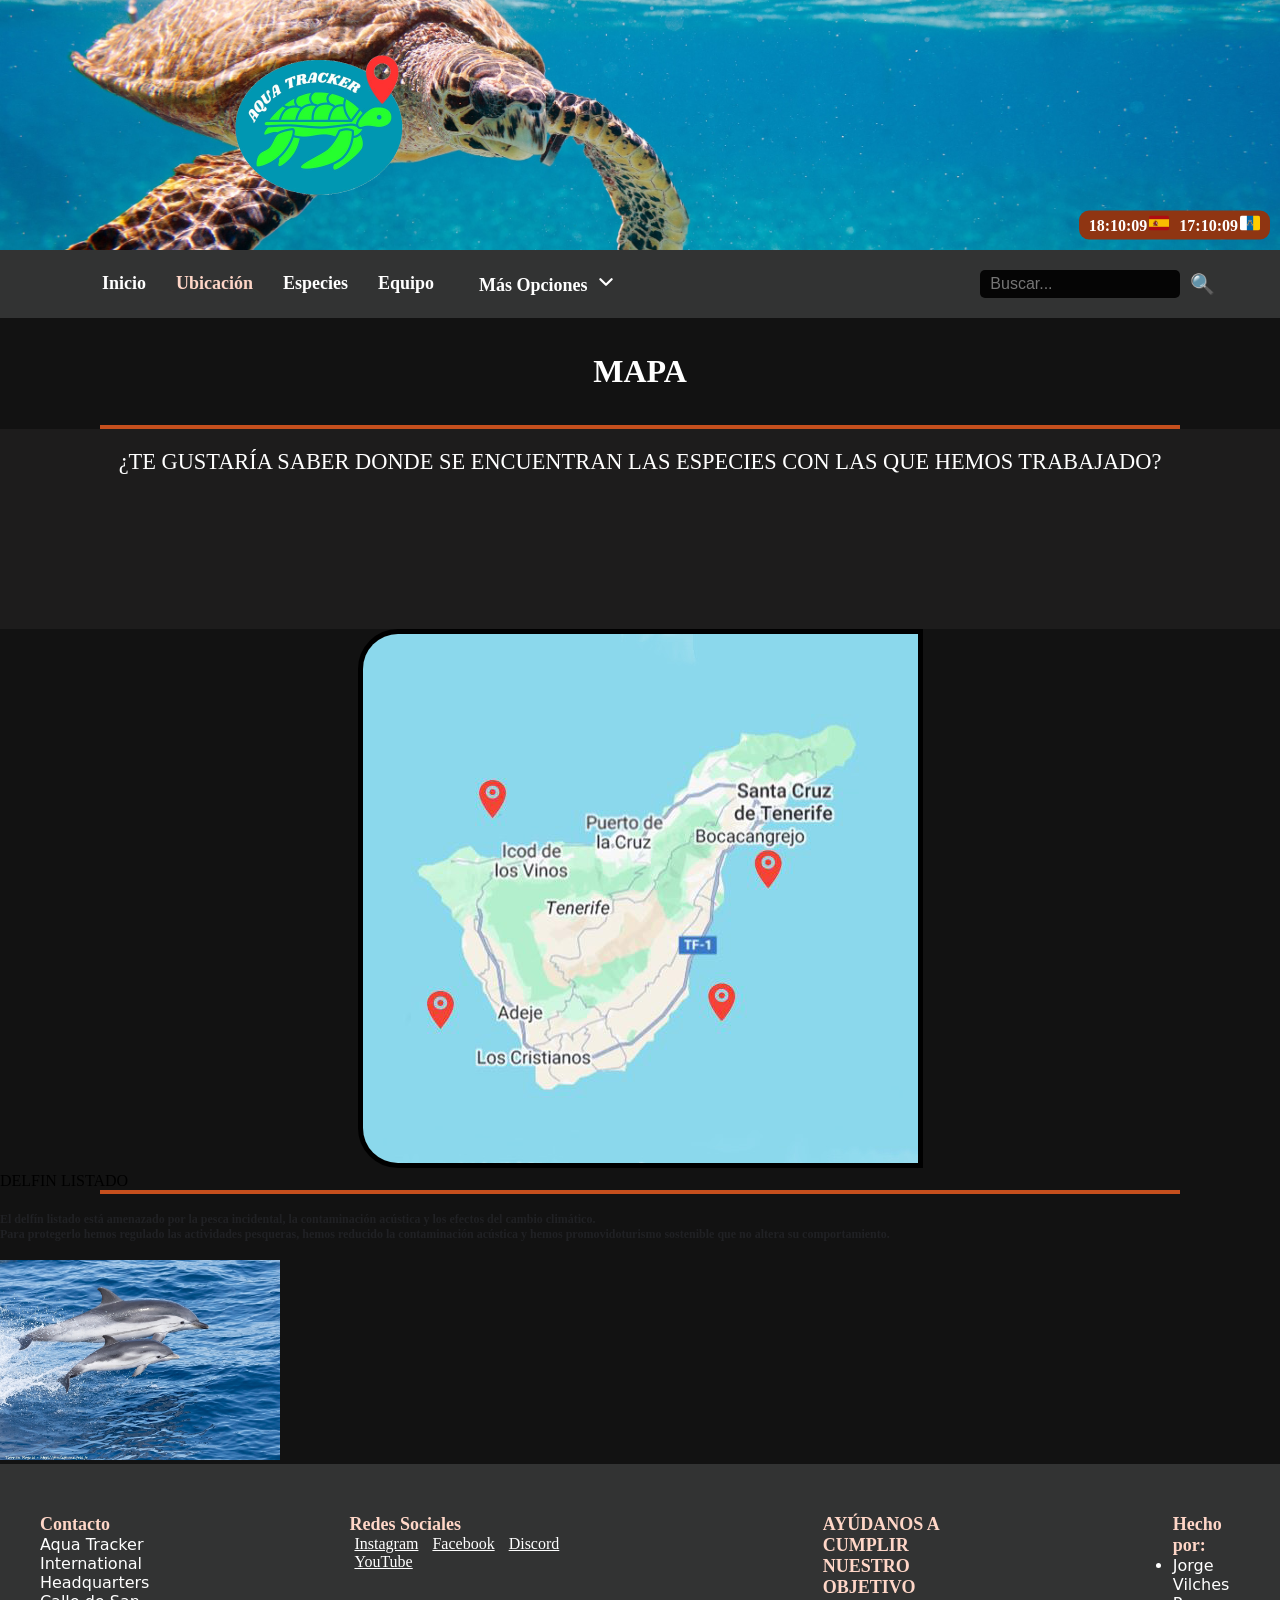
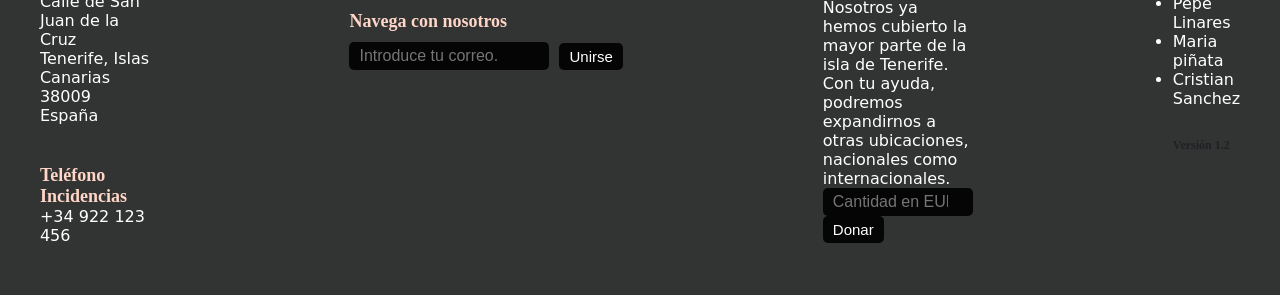
<file: pages/MAPA4.html>
<!DOCTYPE html>
<html lang="es">
<head>
    <meta charset="UTF-8">
    <meta name="viewport" content="width=device-width, initial-scale=1.0">
    <title>Aqua Tracker</title>
    <link rel="stylesheet" href="../css/fonts.css">
    <link rel="stylesheet" href="../css/header.css">
    <link rel="stylesheet" href="../css/mapa.css">
    <link rel="stylesheet" href="../css/footer.css">
    <link rel="icon" href="../assets/images/Aquatracker.png" type="image/x-icon">
</head>
<body data-page="ubicacion" data-base="../">
    <div id="site-header"></div>

<!-- Mapa -->
    <div class="titulo-pagina">
        <h1>MAPA</h1>
        <hr>
        <div class="intro_especies">
            ¿TE GUSTARÍA SABER DONDE SE ENCUENTRAN LAS ESPECIES CON LAS QUE HEMOS TRABAJADO?
        </div>
        
        
            <div class="mapatexto">
                    <div class="maparojo">
                        <center><img src="../assets/images/Tenerife_Ubicaciones.jpg" usemap="#image-map" class="imagenTNRF"></center>
                        <map name="image-map">
                        <area href="MAPA1.html" coords="130,162,27" shape="circle">
                        <area href="MAPA2.html" coords="406,234,26" shape="circle">
                        <area href="MAPA3.html" coords="360,365,25" shape="circle">
                        </map>
                    </div>
                    
                    <div class="textoespecies">
                        
                            <div class="definicion">
                             DELFIN LISTADO
                             <hr>
                             <br>
                             <h3>El delfín listado está amenazado por la pesca incidental, la contaminación acústica y los efectos del cambio climático. <br>
                                Para protegerlo hemos regulado las actividades pesqueras, hemos reducido la contaminación acústica y hemos promovidoturismo sostenible que no altera su comportamiento.</h3>
                             <br>
                             <img src="../assets/images/delfines_listados.jpeg" alt="DELFIN LISTADO" width="280px" height="200px">
                            </div>
                    </div>
        
    </div>

    <div id="site-footer"></div>

    <script src="../js/templates.js"></script>
    <script src="../js/common.js"></script>
</body>
</html>
</file>
<file: css/fonts.css>
/* Fuentes centralizadas.
   Si se añaden archivos de fuente al proyecto, declara aquí sus @font-face. */
</file>
<file: css/header.css>
/* Reinicio de márgenes y paddings */
* {
    margin: 0;
    padding: 0;
    box-sizing: border-box;
}

/* Estilo del banner */
header {
    position: relative;
    width: 100%;
    height: 250px;
    background-image: url('../assets/images/tortuga-marina.jpg');
    background-size: cover;
    background-position: center;
}

/* Logo */
.logo {
    position: absolute;
    left: 200px;
    width: 250px; /* Ajusta el tamaño del logo */
    transition: transform 0.3s ease;
}

.logo:hover {
    transform: scale(1.1);
    cursor: pointer;
}

/* Contenedor de las horas */
.time-container {
    display: flex;
    align-items: center;
    background-color: #8f3512; /* Fondo naranja oscuro con contraste AA */
    padding: 5px 10px;
    border-radius: 10px;
    position: absolute;
    right: 10px; /* Pegado a la derecha */
    top: 90%;
    transform: translateY(-50%); /* Centrado verticalmente */
    font-family: 'alarm-clock';
}

/* Hora con bandera */
.time-item {
    display: flex;
    align-items: center;
    margin-right: 10px;
}

/* Banderas */
.time-item img {
    width: 20px;
    height: 15px;
    margin-left: -2px; /* Espaciado entre la hora y la bandera */
    border-radius: 2px;
}

.time-item:last-child {
    margin-right: 0;
}

/* Estilo para los enlaces */
.time-item a {
    text-decoration: none; /* Elimina el subrayado de los enlaces */
    color: white; /* El texto de los enlaces será blanco */
    font-weight: bold;
    font-size: 16px;
    transition: transform 0.3s ease, color 0.3s ease;
    cursor: pointer;
}

/* Efecto hover */
.time-item a:hover {
    transform: scale(1.1);
    color: #ffffff;
}

/* Menú de navegación */
nav {
    background-color: #323333;
    display: flex;
    justify-content: space-between; /* Los enlaces se mantienen juntos */
    align-items: center; /* Alineación vertical */
    padding: 20px 20px ;
    margin: 0 auto; /* Centra el menú en la pantalla */
    position: sticky;
    z-index: 1000;
    top: 0;
}

nav .nav-links {
    display: flex;
    justify-content: center;
    flex-grow: 0.3; /* Hace que ocupe el espacio disponible */
}

/* Enlaces del menú */
nav a {
    color: white;
    text-decoration: none;
    margin: 0 15px; /* Mantener espacio entre enlaces */
    font-size: 18px;
    font-weight: bold;
    transition: transform 0.3s ease;
    font-family: 'Horizon';
}

nav a:hover {
    color: #ffd6c7;
    transform: scale(1.1);
}

section {
    height: 2000px;
    padding: 20px;
}

/*Desplegable del nav*/
.desplegable {
    position: relative; /* Permite posicionar el submenu relativo al contenedor */
}

.menu-principal {
    text-decoration: none;
    color: white;
    padding: 10px 15px;
    font-size: 18px;
    font-family: 'Horizon';
    font-weight: bold;
    transition: color 0.3s ease;
}

.menu-principal:hover {
    color: #ffd6c7; /* Cambia el color al pasar el mouse */
}

/* Submenú (oculto por defecto) */
.submenu {
    display: none; /* Oculta el submenú inicialmente */
    position: absolute;
    top: 100%; /* Sitúa el submenú debajo del menú principal */
    left: 0;
    background-color: #323333;
    box-shadow: 0px 8px 16px rgba(0, 0, 0, 0.2);
    padding: 0;
    margin: 0;
    list-style: none; /* Elimina los puntos de lista */
    z-index: 1000; /* Asegura que esté por encima de otros elementos */
}

.submenu li {
    margin: 0;
    margin-right: -150px;
}

.submenu a {
    display: block;
    text-decoration: none;
    color: white;
    padding: 10px 15px;
    font-family: 'Horizon';
    font-size: 16px;
    width: 500px;
}

.submenu a:hover {
    color: #ffd6c7;
}

.icono-desplegable {
    margin-left: 5px;
    stroke-width: 3;
}

/* Mostrar el submenú al hacer hover */
.desplegable:hover .submenu {
    display: block; /* Muestra el submenú */
}


/*Cuadro de busqueda*/

/* Estilo del formulario de búsqueda */
.search-form {
    display: flex;
    align-items: center;
    flex-grow: 0.1;
}

.search-input {
    padding: 5px 10px;
    font-size: 16px;
    border: none;
    border-radius: 5px;
    margin-right: 10px;
    width: 200px; /* Ajusta el tamaño del input */
    transition: width 0.3s ease;
    background-color: #050505;
    font-family: 'Franklin Gothic Medium', 'Arial Narrow', Arial, sans-serif;
    color: white;
}

.search-input:focus {
    width: 250px; /* Expande el input cuando está enfocado */
    outline: none;
    border: 2px solid #c54f1d; /* Borde color naranja oscuro */
}

.search-button {
    background-color: transparent;
    border: none;
    font-size: 20px;
    cursor: pointer;
    color: #ffffff;
    transition: transform 0.3s ease;
}

.search-button:hover {
    transform: scale(1.2);
}

/* Contenido principal */
main {
    padding: 20px;
    font-family: Arial, sans-serif;
    text-align: center;
}

/* Media queries para dispositivos pequeños */
@media (max-width: 768px) {
    /* Reducción de tamaño del logo */
    .logo {
        width: 150px;
        left: 20px;
    }

    /* Ajuste en las horas */
    .time-container {
        top: 80%;
        padding: 5px 7px;
    }

    .time-item a {
        font-size: 14px; /* Reducir tamaño de la fuente */
    }

    /* Menú de navegación */
    nav {
        padding: 10px;
    }

    nav a {
        font-size: 16px; /* Ajuste tamaño de texto */
        margin: 0 10px;
    }
}

/* Media queries para dispositivos muy pequeños (móviles) */
@media (max-width: 480px) {
    /* Logo más pequeño y centrado */
    .logo {
        width: 120px;
        left: 50%;
        transform: translateX(-50%) translateY(-50%);
    }

    /* Contenedor de la hora con una menor distancia de separación */
    .time-container {
        top: 75%;
        padding: 5px;
    }

    .time-item a {
        font-size: 12px; /* Reducir aún más el tamaño del texto */
    }

    /* Ajustar menú de navegación */
    nav a {
        font-size: 14px;
        margin: 0 8px;
    }
}

.titulo-pagina h1{
    padding: 35px;
    font-family: 'Horizon';
    text-align: center;
    color: white;
}

.titulo-pagina hr {
    border: 2px solid #c54f1d;
    margin-left: 100px;
    margin-right: 100px;
}


.intro_especies{
    height: 200px;
    font-size: 140%;
    font-family: 'Horizon';
    text-align: center;
    color:  #ffffff;
    padding-top: 20px;
    background-color: #1d1c1c;

}

.definicion{
    font-family: 'Horizon';
}
/*Página activa*/

.activa {
    color: #ffd6c7;
}
h3{
    font-size: 12px;
    color: #202124;
    text-align: left;
}


/* Personalización del scrollbar*/
::-webkit-scrollbar {
    width: 12px; /* Ancho del scrollbar */
    background-color: #f0f0f0; /* Color de fondo del track */
}

/* Estilo del "track" (la pista por donde se desliza el scrollbar) */
::-webkit-scrollbar-track {
    background-color: #cccccc; /* Color del track */
    border-radius: 10px; /* Bordes redondeados */
}

/* Estilo del "thumb" (la parte que se mueve) */
::-webkit-scrollbar-thumb {
    background-color: #a73a17; /* Color del thumb */
    border-radius: 10px; /* Bordes redondeados */
    border: 3px solid #f0f0f0; /* Borde alrededor del thumb */
}

/* Cambiar el thumb al hacer hover */
::-webkit-scrollbar-thumb:hover {
    background-color: #7f2d0d; /* Color más oscuro al hacer hover */
}
</file>
<file: css/contenthome.css>
body {
    background-color: #121212;
    margin: 0;
    padding: 0;
    overflow-x: hidden;
}

.about-us {
    margin-top: 20px;
    margin-bottom: 20px;
}

.about-us p {
    font-family: system-ui, -apple-system, BlinkMacSystemFont, 'Segoe UI', Roboto, Oxygen, Ubuntu, Cantarell, 'Open Sans', 'Helvetica Neue', sans-serif;
}

.title-about {
    background-color: rgb(255, 255, 255);
    padding: 20px;
    text-align: center;
    font-size: 20px;
    font-family: 'Horizon';
}

.title-about hr {
    border: 1px solid #000;
    margin-left: 600px;
    margin-right: 600px;
}

.content-about {
    background-color: white;
    padding: 10px 30px 30px 30px;
    text-align: center;
    font-size: 20px;
}

.slideshow-container {
    position: relative;
    width: 80vw; /* El contenedor ahora ocupa el 80% del ancho de la pantalla */
    max-width: 1200px; /* Limita el ancho máximo a 1200px */
    margin: 0 auto; /* Centra el contenedor horizontalmente */
    overflow: hidden;
    height: auto; /* Ajusta la altura al contenido */
    margin-top: 20px;
}

.slide img {
    width: 100%; /* La imagen ocupa todo el ancho del contenedor */
    height: auto; /* Mantiene la proporción */
    display: block;
}

.prev, .next {
    position: absolute;
    top: 50%;
    transform: translateY(-50%);
    background-color: #a73a17;
    color: white;
    border: none;
    cursor: pointer;
    padding: 10px;
    z-index: 10;
}

.prev {
    left: 10px;
}

.next {
    right: 10px;
}

.zoom-icon {
    position: absolute;
    top: 10px;
    right: 10px;
    background-color: #a73a17;
    color: white;
    border-radius: 50%;
    width: 30px;
    height: 30px;
    display: flex;
    justify-content: center;
    align-items: center;
    opacity: 0;
    transition: opacity 0.3s ease-in-out;
    cursor: pointer;
    z-index: 5;
}

.slide:hover .zoom-icon {
    opacity: 1;
}

/*Únete a nosotros*/

.inicio-email-content {
    display: flex;
    width: 100vw; /* Ocupa todo el ancho de la ventana */
    height: auto; /* Ajusta según el contenido o usa un valor fijo */
    margin: 0; /* Asegura que no haya márgenes externos */
    padding: 0;
    box-sizing: border-box;
    margin-bottom: 20px;
}

.inicio-email-content p {
    font-family: system-ui, -apple-system, BlinkMacSystemFont, 'Segoe UI', Roboto, Oxygen, Ubuntu, Cantarell, 'Open Sans', 'Helvetica Neue', sans-serif;
}

.inicio-email-content-texto, .inicio-email-box-content {
    flex: 1; /* Ocupa el mismo ancho para ambos hijos */
    min-width: 0; /* Previene problemas de desbordamiento */
}

.inicio-email-content-texto {
    background-color: #323333;
    color: white;
    padding: 50px;
    text-align: center;
    
}
    .inicio-email-content-texto h2 {
        font-size: 30px;
        font-family: 'Horizon';
        color: white;
    }

    .inicio-email-content-texto p {
        font-size: 20px;
    }

.inicio-email-box-content {
    background-color: rgb(168, 168, 168);
    padding: 50px;
    display: flex;
    align-items: center; /* Centra verticalmente el contenido */
    gap: 10px; /* Añade separación entre el input y el botón */
}

.inicio-correo-input {
    flex: 1; /* Ajusta el input para ocupar espacio flexible */
    padding: 20px;
    border: 1.5px solid #a73a17;
    font-family: 'Franklin Gothic Medium', 'Arial Narrow', Arial, sans-serif;
    border-radius: 20px;
}

.inicio-correo-boton {
    padding: 20px 20px;
    border: 1.5px solid #c54f1d;
    font-family: 'Horizon';
    background-color: #323333;
    color: white;
    border-radius: 20px;
    transition: transform 0.3s ease;
}

.inicio-correo-boton:hover {
    padding: 20px 20px;
    border: 1.5px solid #c54f1d;
    font-family: 'Horizon';
    background-color: #1a1a1a;
    color: white;
    border-radius: 20px;
    transform: scale(1.1);
    cursor: pointer;
}

.inicio-email-box-content {
    color: #202124;
}
</file>
<file: css/footer.css>
.footer {
    background-color: #323333;
    color: white;
    display: flex;
    gap: 200px;
    justify-content: center;
    padding: 50px;
}

.footer p, li{
    font-family: system-ui, -apple-system, BlinkMacSystemFont, 'Segoe UI', Roboto, Oxygen, Ubuntu, Cantarell, 'Open Sans', 'Helvetica Neue', sans-serif;
}

h2 {
    color: #ffd6c7;
    font-family: 'Horizon';
    font-size: 18px;
}

.footerizq-telefono , .email-content  {
    margin-top: 40px;
}

/*Redes Sociales*/

.footercenter-rs a {
    margin: 0 5px;
    color: #ffffff;
    transition: transform 0.3s;
    align-items: center;
}

.footercenter-rs svg {
    width: 50px;
    display: space-between;
    margin-top: 10px;
}

.footercenter-rs a:hover {
    transform: scale(1.1);
    color: #ffd6c7;
}


/*Email para notificaciones*/

.email-box-content {
    align-items: center;
    display: flex;
    justify-content: center;
}

    .correo-input {
        padding: 5px 10px;
        font-size: 16px;
        border: none;
        border-radius: 5px;
        width: 200px; /* Ajusta el tamaño del input */
        transition: width 0.3s ease;
        background-color: #050505;
        font-family: 'Franklin Gothic Medium', 'Arial Narrow', Arial, sans-serif;
        color: white;
        margin-right: 10px;
        margin-top: 10px;
        flex-grow: 0.1;
        display: flex;
        justify-content: center;
    }
    
    .email-box-content:focus {
        width: 250px; /* Expande el input cuando está enfocado */
        outline: none;
        border: 2px solid #c54f1d; /* Borde color naranja oscuro */
    }

    .correo-boton {
        cursor: pointer;
        font-family: 'Franklin Gothic Medium', 'Arial Narrow', Arial, sans-serif;
        background-color: #050505;
        border: none;
        padding: 5px 10px;
        margin-top: 10px;
        color: white;
        border-radius: 5px;
        font-size: 15px;
        transition: transform 0.3s;
    }

    .correo-boton:hover {
        transform: scale(1.1);
        background-color: #a73a17;
        color: #ffffff;
    }


.version {
    color: #ffd6c7;
    font-family: 'Horizon';
    font-size: 13px;
    margin-top: 30px;
}

/*Cuadro de donaciones*/

.donaciones-content {
    display: flex; /* Alinea los elementos en línea */
    align-items: center; /* Centra verticalmente */
    justify-content: center; /* Centra horizontalmente */
    gap: 10px; /* Espacio entre el input y el botón */
}

.donaciones-input {
    padding: 5px 10px;
    font-size: 16px;
    border: none;
    border-radius: 5px;
    width: 150px;
    transition: width 0.3s ease;
    background-color: #050505;
    font-family: 'Franklin Gothic Medium', 'Arial Narrow', Arial, sans-serif;
    color: white;
    flex-grow: 0; /* Evita que el input se expanda automáticamente */
}

.donaciones-input:focus {
    width: 250px; /* Expande el input cuando está enfocado */
    outline: none;
    border: 2px solid #c54f1d;
}

.donaciones-boton {
    cursor: pointer;
    font-family: 'Franklin Gothic Medium', 'Arial Narrow', Arial, sans-serif;
    background-color: #050505;
    border: none;
    padding: 5px 10px;
    color: white;
    border-radius: 5px;
    font-size: 15px;
    transition: transform 0.3s;
}

.donaciones-boton:hover {
    transform: scale(1.1);
    background-color: #a73a17;
    color: #ffffff;
}
</file>
<file: css/actualizaciones.css>
body {
    background-color: #121212;
}

.contenido-updates {
    background-color: #f4f4f4;
    color: #202124;
    margin: 0;
    padding: 40px;
}

.texto-updates {
    background-color: #ffffff;
    padding: 20px;
    margin-bottom: 20px;
    border-left: 5px solid #a73a17;
}

.texto-updates h2 {
    color: #a73a17;
}

.texto-updates a {
    color: #005fcc;
}
</file>
<file: css/contacto.css>
body {
    margin: 0;
    padding: 0;
    background-color: #121212;
    color: #202124;
}

.contenido-contacto {
    display: flex;
    justify-content: center;
    gap: 20px;
}
.contact-info, .contact-form , .contact-rs {
    max-width: 600px;
    margin: 2rem auto;
    padding: 1rem;
    background: white;
    border-radius: 8px;
    box-shadow: 0 4px 6px rgba(0, 0, 0, 0.1);
}

.contact-info h2, .contact-form h2, .contact-rs h2 {
    font-size: 1.5rem;
    margin-bottom: 1rem;
    color: #a73a17;
}

.contact-info p {
    margin: 0.5rem 0;
    font-family: system-ui, -apple-system, BlinkMacSystemFont, 'Segoe UI', Roboto, Oxygen, Ubuntu, Cantarell, 'Open Sans', 'Helvetica Neue', sans-serif;
}

.contact-rs p {
    margin: 0.5rem 0;
    font-family: system-ui, -apple-system, BlinkMacSystemFont, 'Segoe UI', Roboto, Oxygen, Ubuntu, Cantarell, 'Open Sans', 'Helvetica Neue', sans-serif;
}

.contact-form p {
    margin: 0.5rem 0;
    font-family: system-ui, -apple-system, BlinkMacSystemFont, 'Segoe UI', Roboto, Oxygen, Ubuntu, Cantarell, 'Open Sans', 'Helvetica Neue', sans-serif;
}

form label {
    display: block;
    margin: 1rem 0 0.5rem;
    font-weight: bold;
    font-family: system-ui, -apple-system, BlinkMacSystemFont, 'Segoe UI', Roboto, Oxygen, Ubuntu, Cantarell, 'Open Sans', 'Helvetica Neue', sans-serif;
}

form input, form textarea {
    width: 100%;
    padding: 0.8rem;
    border: 1px solid #ccc;
    border-radius: 4px;
    font-size: 1rem;
    margin-bottom: 1rem;
}

form button {
    display: inline-block;
    background: #005fcc;
    color: white;
    padding: 0.8rem 1.5rem;
    border: none;
    border-radius: 4px;
    font-size: 1rem;
    cursor: pointer;
    transition: background 0.3s ease;
}

form button:hover {
    background: #003f8f;
}
</file>
<file: css/equipo.css>
body {
    background-color: #121212;
}

.equipo-section {
    display: flex;
    padding: 10px 10px 100px;
    gap: 20px;
    justify-content: center;
    text-align: center;
    margin-top: 20px;
}

.equipo-item {
    background-color: #1e1e1e;
    border: 1px solid #d8d8d8;
    border-radius: 5px;
    overflow: hidden;
    width: 20%;
    box-shadow: 0px 4px 8px rgba(0, 0, 0, 0.2);
    transition: transform 0.3s;
}

.equipo-item:hover {
    transform: scale(1.05);
}

.equipo-item img {
    width: 70%;
    height: auto;
}

.equipo-content {
    padding: 15px;
}

.equipo-content h3 {
    color: #ffd6c7;
    margin-bottom: 10px;
    font-size: 20px;
    font-family: 'Franklin Gothic Medium', 'Arial Narrow', Arial, sans-serif;
    text-align: center;
}

.equipo-content p {
    margin: 5px 0;
    color: #b5b5b5;
}
</file>
<file: css/especies.css>
body {
    background-color: #121212;
    margin: 0;
    padding: 0;
}
  
.catalogo {
    width: 95%;
    margin: 20px auto;
    display: flex;
    flex-direction: column;
    gap: 20px; /* Espaciado entre las entradas */
}
  
.entrada {
    display: flex;
    align-items: center;
    background-color: #ffffff;
    border-radius: 10px;
    border: 1px solid #ddd; /* Borde fino */
    box-shadow: 0 4px 6px rgba(0, 0, 0, 0.1);
    overflow: hidden;
    transition: transform 0.3s ease, box-shadow 0.3s ease;
}
  
.entrada:hover {
    transform: translateY(-5px);
    box-shadow: 0 8px 12px rgba(0, 0, 0, 0.2);
    border: 1.2px solid #a73a17;
}
  
.entrada-imagen {
    width: 250px;
    height: 160px;
    object-fit: cover;
}
  
.entrada-info {
    padding: 20px;
    display: flex;
    flex-direction: column;
    justify-content: center;
    gap: 10px;
}
  
.entrada-info h2 {
    margin: 0;
    font-size: 1.5rem;
    color: #202124;
}
  
.entrada-info p {
    margin: 0;
    font-size: 1rem;
    color: #4a4a4a;
    line-height: 1.5;
    font-family: system-ui, -apple-system, BlinkMacSystemFont, 'Segoe UI', Roboto, Oxygen, Ubuntu, Cantarell, 'Open Sans', 'Helvetica Neue', sans-serif;
}
  
.entrada-boton {
    display: inline-block;
    padding: 20px 20px;
    border: 1.5px solid #a73a17;
    font-family: 'Horizon';
    background-color: #323333;
    color: white;
    border-radius: 20px;
    text-decoration: none;
    transition: transform 0.3s ease;
}

.entrada-boton:hover {
    padding: 20px 20px;
    border: 1.5px solid #c54f1d;
    font-family: 'Horizon';
    background-color: #1a1a1a;
    color: white;
    border-radius: 20px;
    transform: scale(1.1);
    cursor: pointer;
}
</file>
<file: css/mapa.css>
body {
    background-color: #121212;
    overflow-x: hidden;
}

/* Estructura básica */
.container {
    display: flex;
    padding: 70px;
    justify-content: center;
    margin-left: 300px;
    margin-right: 300px;
}

img.imagenTNRF {
    max-width: 100%;
    border-radius: 40px 0px 0px 40px;
    border: 5px solid #000;
}

.text-container {
    width: 50%;
    background-color: #f0f0f0;
    color: #202124;
    padding: 20px;
    border-radius: 0px 40px 40px 0px;
    overflow: hidden;
    opacity: 0;
    border: 5px solid #000;
    transform: translateX(100%);
    transition: opacity 0.5s ease-in-out, transform 0.5s ease-in-out;
}

.text-container.show {
    opacity: 1;
    transform: translateX(0);
}

.text-container img {
    margin-top: 15px;
    width: 100%;
}

area {
    cursor: pointer;
}
</file>
